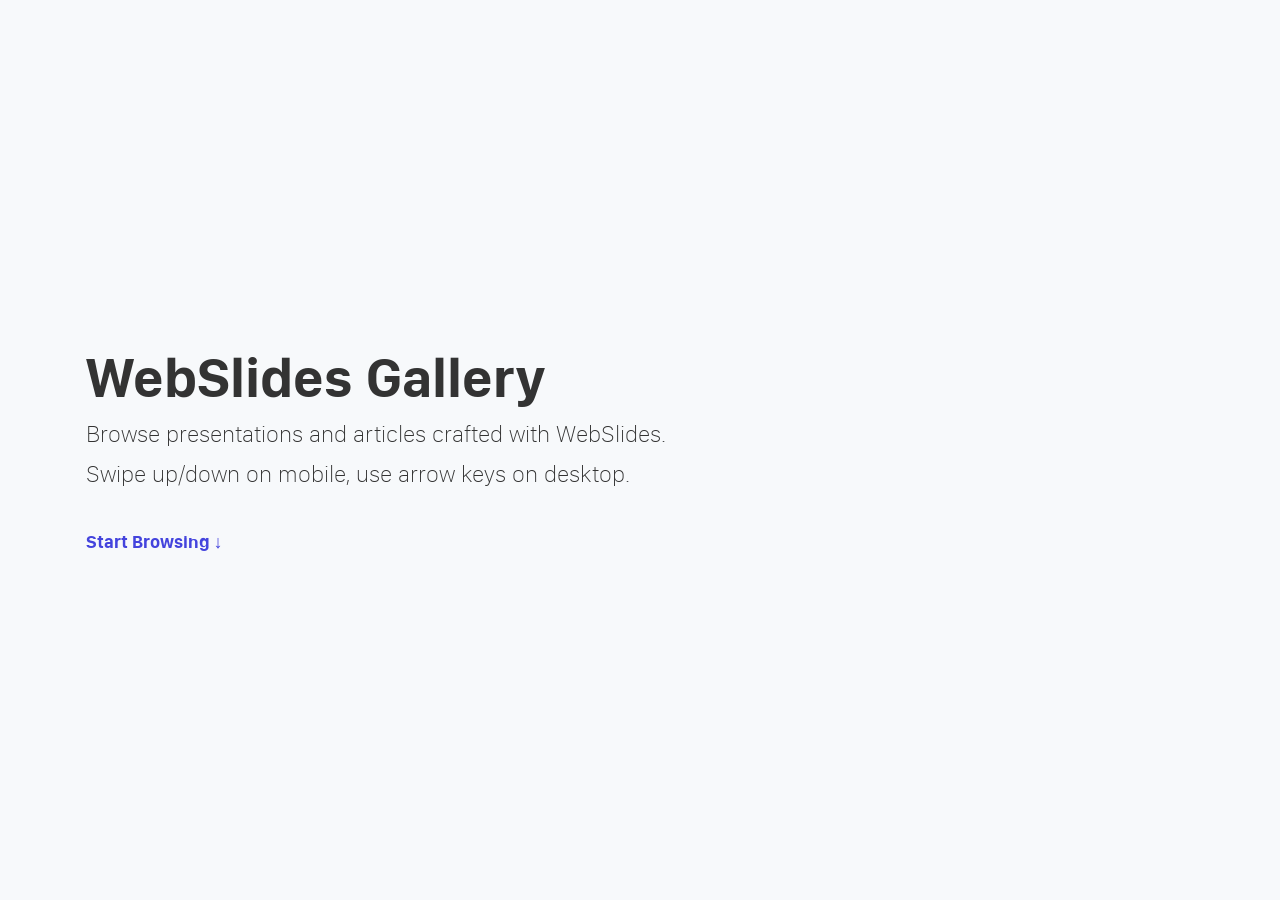
<file: demos/index.html>
<!doctype html>
<html lang="en">
  <head>
    <meta charset="utf-8">
    <meta name="viewport" content="width=device-width, initial-scale=1">

    <title>WebSlides Gallery</title>
    <meta name="description" content="Browse presentations and articles made with WebSlides.">

    <!-- CSS Base -->
    <link rel="stylesheet" type="text/css" media="all" href="../static/css/webslides.css">

    <!-- CSS SVG Icons -->
    <link rel="stylesheet" type="text/css" media="all" href="../static/css/svg-icons.css">

    <!-- FAVICONS -->
    <link rel="shortcut icon" sizes="16x16" href="../static/images/favicons/favicon.png">
    <link rel="shortcut icon" sizes="32x32" href="../static/images/favicons/favicon-32.png">
    <link rel="apple-touch-icon icon" sizes="76x76" href="../static/images/favicons/favicon-76.png">
    <link rel="apple-touch-icon icon" sizes="120x120" href="../static/images/favicons/favicon-120.png">
    <link rel="apple-touch-icon icon" sizes="152x152" href="../static/images/favicons/favicon-152.png">
    <link rel="apple-touch-icon icon" sizes="180x180" href="../static/images/favicons/favicon-180.png">
    <link rel="apple-touch-icon icon" sizes="192x192" href="../static/images/favicons/favicon-192.png">

    <meta name="mobile-web-app-capable" content="yes">
    <meta name="theme-color" content="#333333">

    <style>
      /* Gallery thumbnail placeholders */
      .placeholder-thumbnail {
        height: 200px;
        display: flex;
        align-items: flex-end;
        justify-content: center;
        padding-bottom: 1rem;
        margin-bottom: 0;
      }
      .placeholder-thumbnail.gradient-1 { background: linear-gradient(135deg, #667eea 0%, #764ba2 100%); }
      .placeholder-thumbnail.gradient-2 { background: linear-gradient(135deg, #f093fb 0%, #f5576c 100%); }
      .placeholder-thumbnail.gradient-3 { background: linear-gradient(135deg, #4facfe 0%, #00f2fe 100%); }
      .placeholder-thumbnail.gradient-4 { background: linear-gradient(135deg, #43e97b 0%, #38f9d7 100%); }
      .placeholder-thumbnail.gradient-5 { background: linear-gradient(135deg, #fa709a 0%, #fee140 100%); }
      .placeholder-thumbnail.gradient-6 { background: linear-gradient(135deg, #a8edea 0%, #fed6e3 100%); }

      /* Placeholder figcaptions inherit WebSlides styles */

      /* Remove default figure margin when using placeholder */
      figure.placeholder-thumbnail {
        margin: 0;
      }
    </style>
  </head>
  <body>
    <header role="banner">
      <nav role="navigation">
        <p class="logo"><a href="index.html" title="Home">WebSlides Gallery</a></p>
        <ul>
          <li><a href="#slide=2" title="Presentations">Presentations</a></li>
          <li><a href="#slide=3" title="Articles">Articles</a></li>
          <li><a href="#slide=4" title="About">About</a></li>
          <li><a href="#slide=5" title="Contact">Contact</a></li>
          <li class="github">
            <a rel="external" href="https://github.com/leekimber/WebSlides" title="Github">
              <svg class="fa-github">
                <use xlink:href="#fa-github"></use>
              </svg>
              <em>WebSlides</em>
            </a>
          </li>
          <li class="twitter">
            <a rel="external" href="https://twitter.com/webslides" title="Twitter">
              <svg class="fa-twitter">
                <use xlink:href="#fa-twitter"></use>
              </svg>
              <em>@WebSlides</em>
            </a>
          </li>
        </ul>
      </nav>
    </header>

    <main role="main">
      <article id="webslides">

        <!-- Quick Guide
          - Each parent <section> in the <article id="webslides"> element is an individual slide.
          - Vertical sliding = <article id="webslides" class="vertical">
          - <div class="wrap"> = container 90% / <div class="wrap size-50"> = 45%;
        -->

        <!-- SLIDE 1: Hero / Title -->
        <section>
          <div class="wrap">
            <h1><strong>WebSlides Gallery</strong></h1>
            <p class="text-intro">Browse presentations and articles crafted with WebSlides.<br>
            Swipe up/down on mobile, use arrow keys on desktop.</p>
            <p><a href="#slide=2" title="Browse Presentations"><strong>Start Browsing &darr;</strong></a></p>
          </div>
        </section>

        <!-- SLIDE 2: Presentations Category -->
        <section class="bg-white">
          <div class="wrap">
            <h2>Presentations</h2>
            <p class="text-intro">Slide decks and presentations built with WebSlides.</p>

            <ul class="flexblock gallery">
              <li>
                <a href="why-webslides.html" title="Why WebSlides?">
                  <figure class="placeholder-thumbnail gradient-1">
                    <figcaption>
                      <h2>Why WebSlides?</h2>
                      <time datetime="2017-01-08">Jan 08, 2017</time>
                    </figcaption>
                  </figure>
                </a>
              </li>
              <li>
                <a href="landings.html" title="Landings">
                  <figure class="placeholder-thumbnail gradient-2">
                    <figcaption>
                      <h2>Landings</h2>
                      <time datetime="2017-01-07">Jan 07, 2017</time>
                    </figcaption>
                  </figure>
                </a>
              </li>
              <li>
                <a href="portfolios.html" title="Portfolios">
                  <figure class="placeholder-thumbnail gradient-3">
                    <figcaption>
                      <h2>Portfolios</h2>
                      <time datetime="2017-01-06">Jan 06, 2017</time>
                    </figcaption>
                  </figure>
                </a>
              </li>
              <li>
                <a href="keynote.html" title="Apple Keynote">
                  <figure class="placeholder-thumbnail gradient-4">
                    <figcaption>
                      <h2>Apple Keynote</h2>
                      <time datetime="2017-01-05">Jan 05, 2017</time>
                    </figcaption>
                  </figure>
                </a>
              </li>
              <li>
                <a href="netflix-culture.html" title="Netflix's Culture">
                  <figure class="placeholder-thumbnail gradient-5">
                    <figcaption>
                      <h2>Netflix's Culture</h2>
                      <time datetime="2017-03-16">Mar 16, 2017</time>
                    </figcaption>
                  </figure>
                </a>
              </li>
              <li>
                <a href="orig_index.html" title="Original Demos Index">
                  <figure class="placeholder-thumbnail gradient-6">
                    <figcaption>
                      <h2>Original Demos</h2>
                      <time datetime="2017-01-04">Jan 04, 2017</time>
                    </figcaption>
                  </figure>
                </a>
              </li>
            </ul>
          </div>
        </section>

        <!-- SLIDE 3: Articles Category -->
        <section>
          <div class="wrap">
            <h2>Articles</h2>
            <p class="text-intro">Longform articles and documentation.</p>

            <ul class="flexblock gallery">
              <li>
                <a href="longforms.html" title="Longform Articles">
                  <figure class="placeholder-thumbnail gradient-1">
                    <figcaption>
                      <h2>Longform Articles</h2>
                      <time datetime="2017-04-15">Apr 15, 2017</time>
                    </figcaption>
                  </figure>
                </a>
              </li>
              <li>
                <a href="interviews.html" title="Interviews">
                  <figure class="placeholder-thumbnail gradient-2">
                    <figcaption>
                      <h2>Interviews</h2>
                      <time datetime="2017-04-14">Apr 14, 2017</time>
                    </figcaption>
                  </figure>
                </a>
              </li>
            </ul>
          </div>
        </section>

        <!-- SLIDE 4: About -->
        <section class="bg-white">
          <div class="wrap">
            <h2>About This Gallery</h2>
            <p class="text-intro">This gallery showcases presentations and articles built with WebSlides.</p>

            <div class="grid">
              <div class="column">
                <h3>About WebSlides</h3>
                <p>WebSlides is a minimal HTML/CSS/JS framework for creating presentations and landings. Each <code>&lt;section&gt;</code> element represents a slide.</p>
              </div>
              <div class="column">
                <h3>About This Fork</h3>
                <p>This is <strong>WebSlides Vanilla</strong> — a self-contained, offline-ready fork. All fonts, assets, and dependencies are local. No external CDN calls.</p>
              </div>
            </div>

            <p class="aligncenter" style="margin-top: 2rem;">
              <a href="https://github.com/webslides/webslides" title="WebSlides on GitHub">WebSlides on GitHub</a> |
              <a href="#slide=5" title="Contact">Contact</a>
            </p>
          </div>
        </section>

        <!-- SLIDE 5: Contact -->
        <section>
          <div class="wrap">
            <h2>Contact</h2>
            <p class="text-intro">Have questions or feedback? Get in touch.</p>

            <ul class="flexblock">
              <li>
                <a href="mailto:your-email@example.com">
                  <svg class="fa-envelope"><use xlink:href="#fa-envelope"></use></svg>
                  <h2>Email</h2>
                  <p>your-email@example.com</p>
                </a>
              </li>
              <li>
                <a href="https://github.com/leekimber/WebSlides" rel="external">
                  <svg class="fa-github"><use xlink:href="#fa-github"></use></svg>
                  <h2>GitHub</h2>
                  <p>leekimber/WebSlides</p>
                </a>
              </li>
              <li>
                <a href="https://twitter.com/webslides" rel="external">
                  <svg class="fa-twitter"><use xlink:href="#fa-twitter"></use></svg>
                  <h2>Twitter</h2>
                  <p>@WebSlides</p>
                </a>
              </li>
            </ul>

            <p class="aligncenter" style="margin-top: 2rem;">
              <a href="#slide=1" title="Back to Home">&uarr; Back to Home</a>
            </p>
          </div>
        </section>

      </article>
    </main>

    <!-- WebSlides JavaScript -->
    <script src="../static/js/webslides.js"></script>
    <script>
      // Initialize WebSlides with vertical navigation for mobile-friendly swipe
      window.ws = new WebSlides({
        autoslide: false,
        loop: true,
        showIndex: true
      });
    </script>
  </body>
</html>
</file>
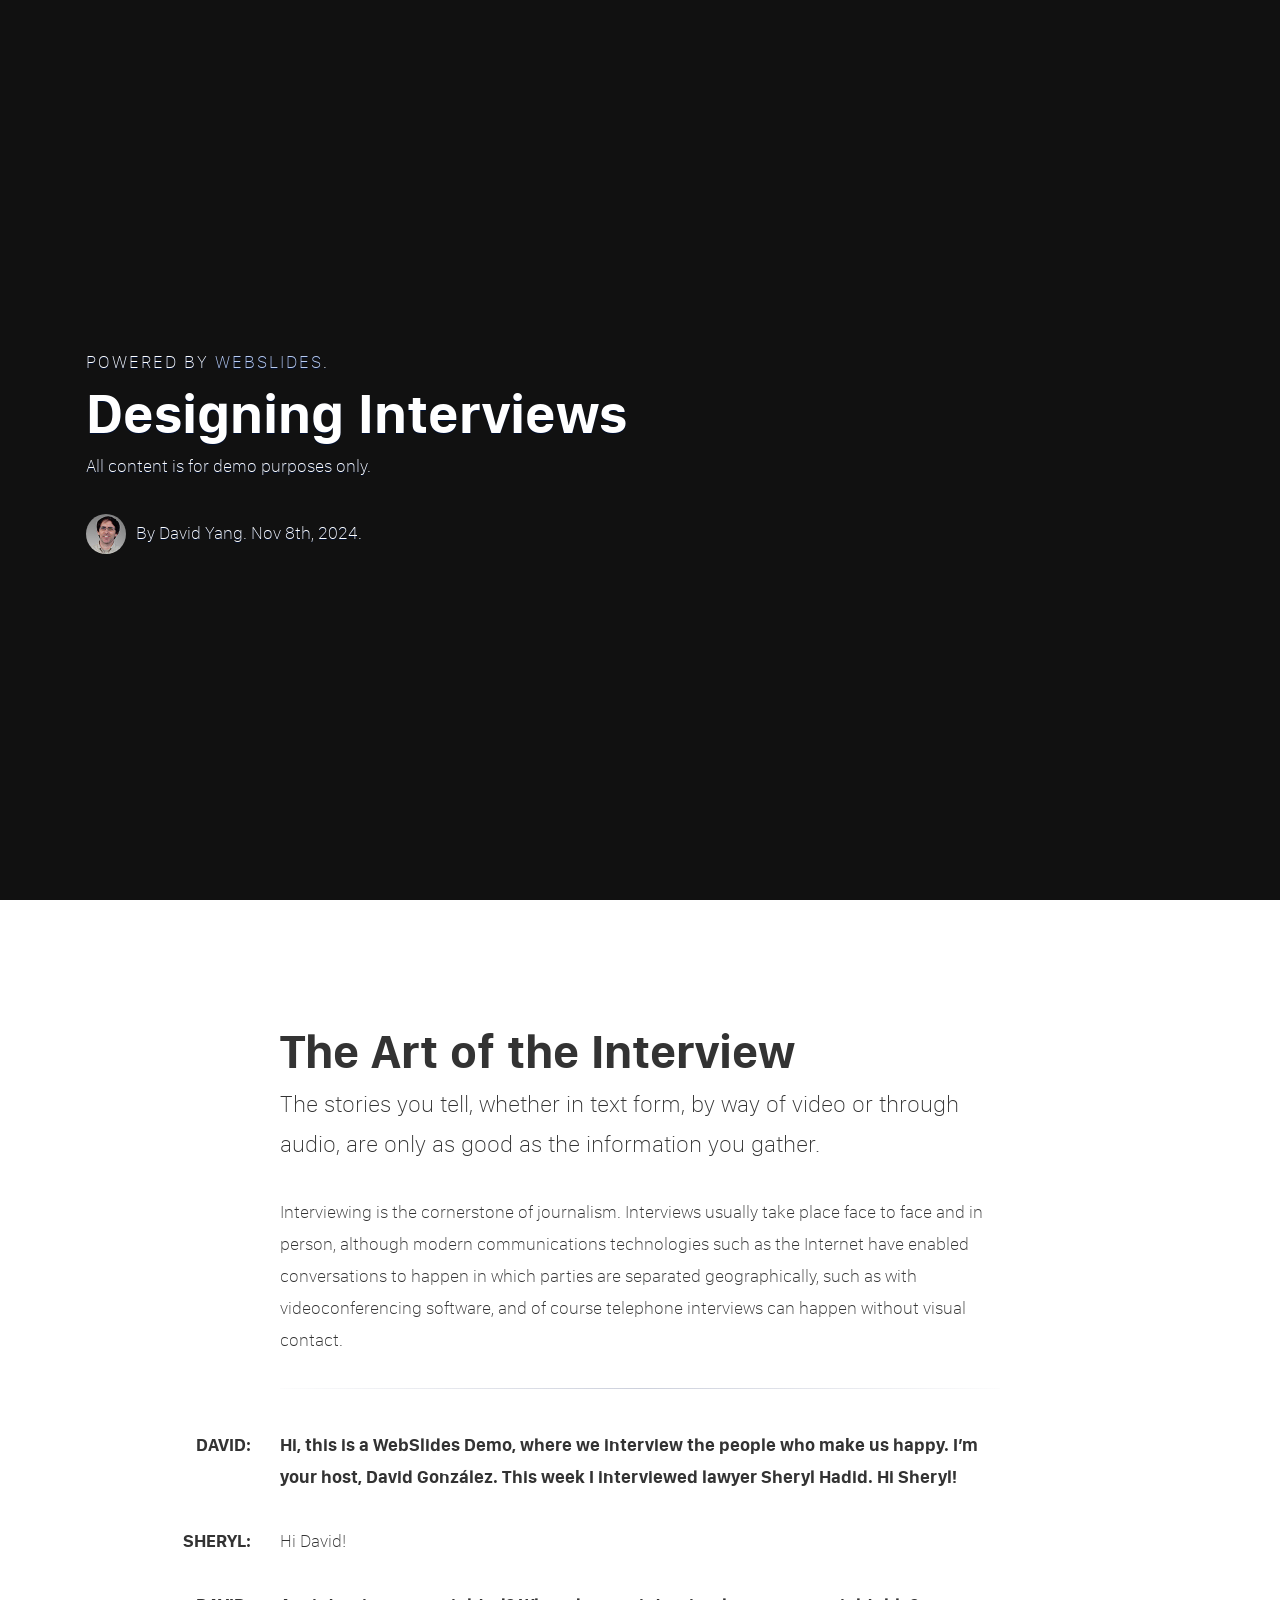
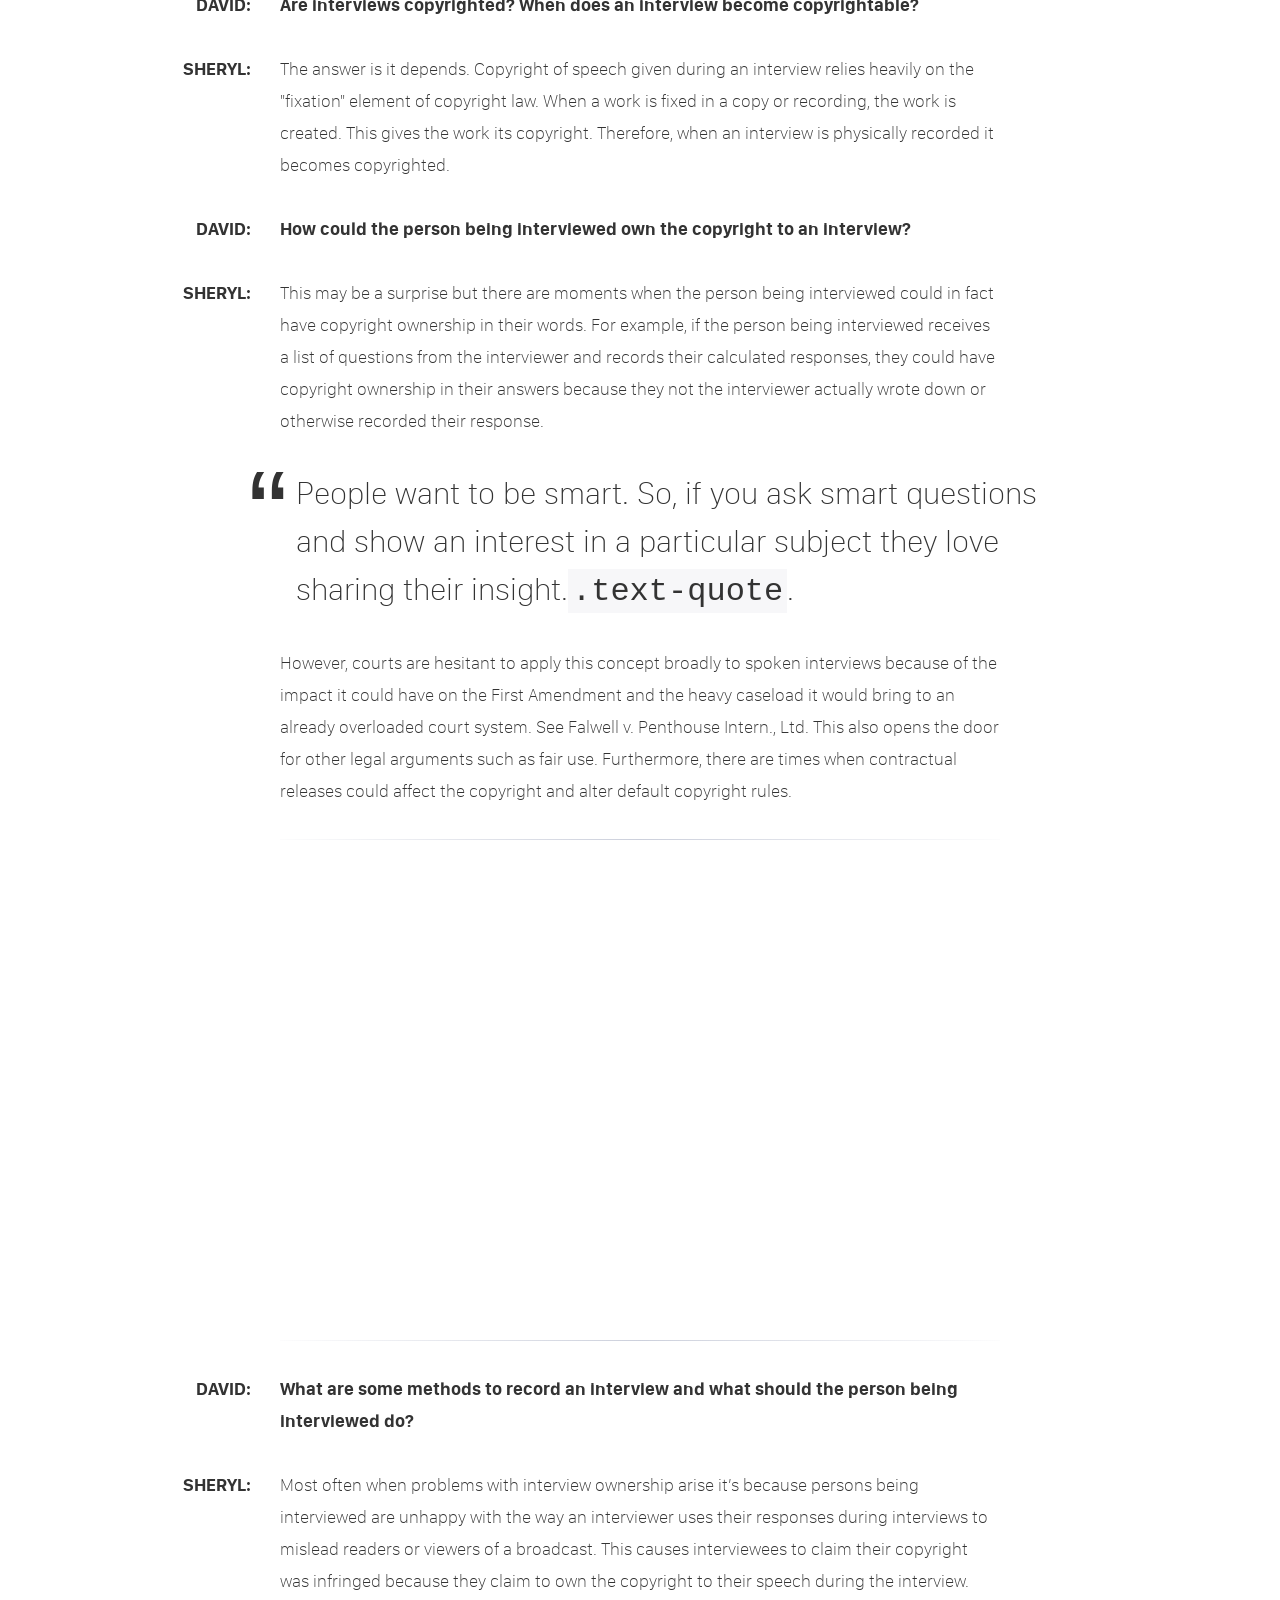
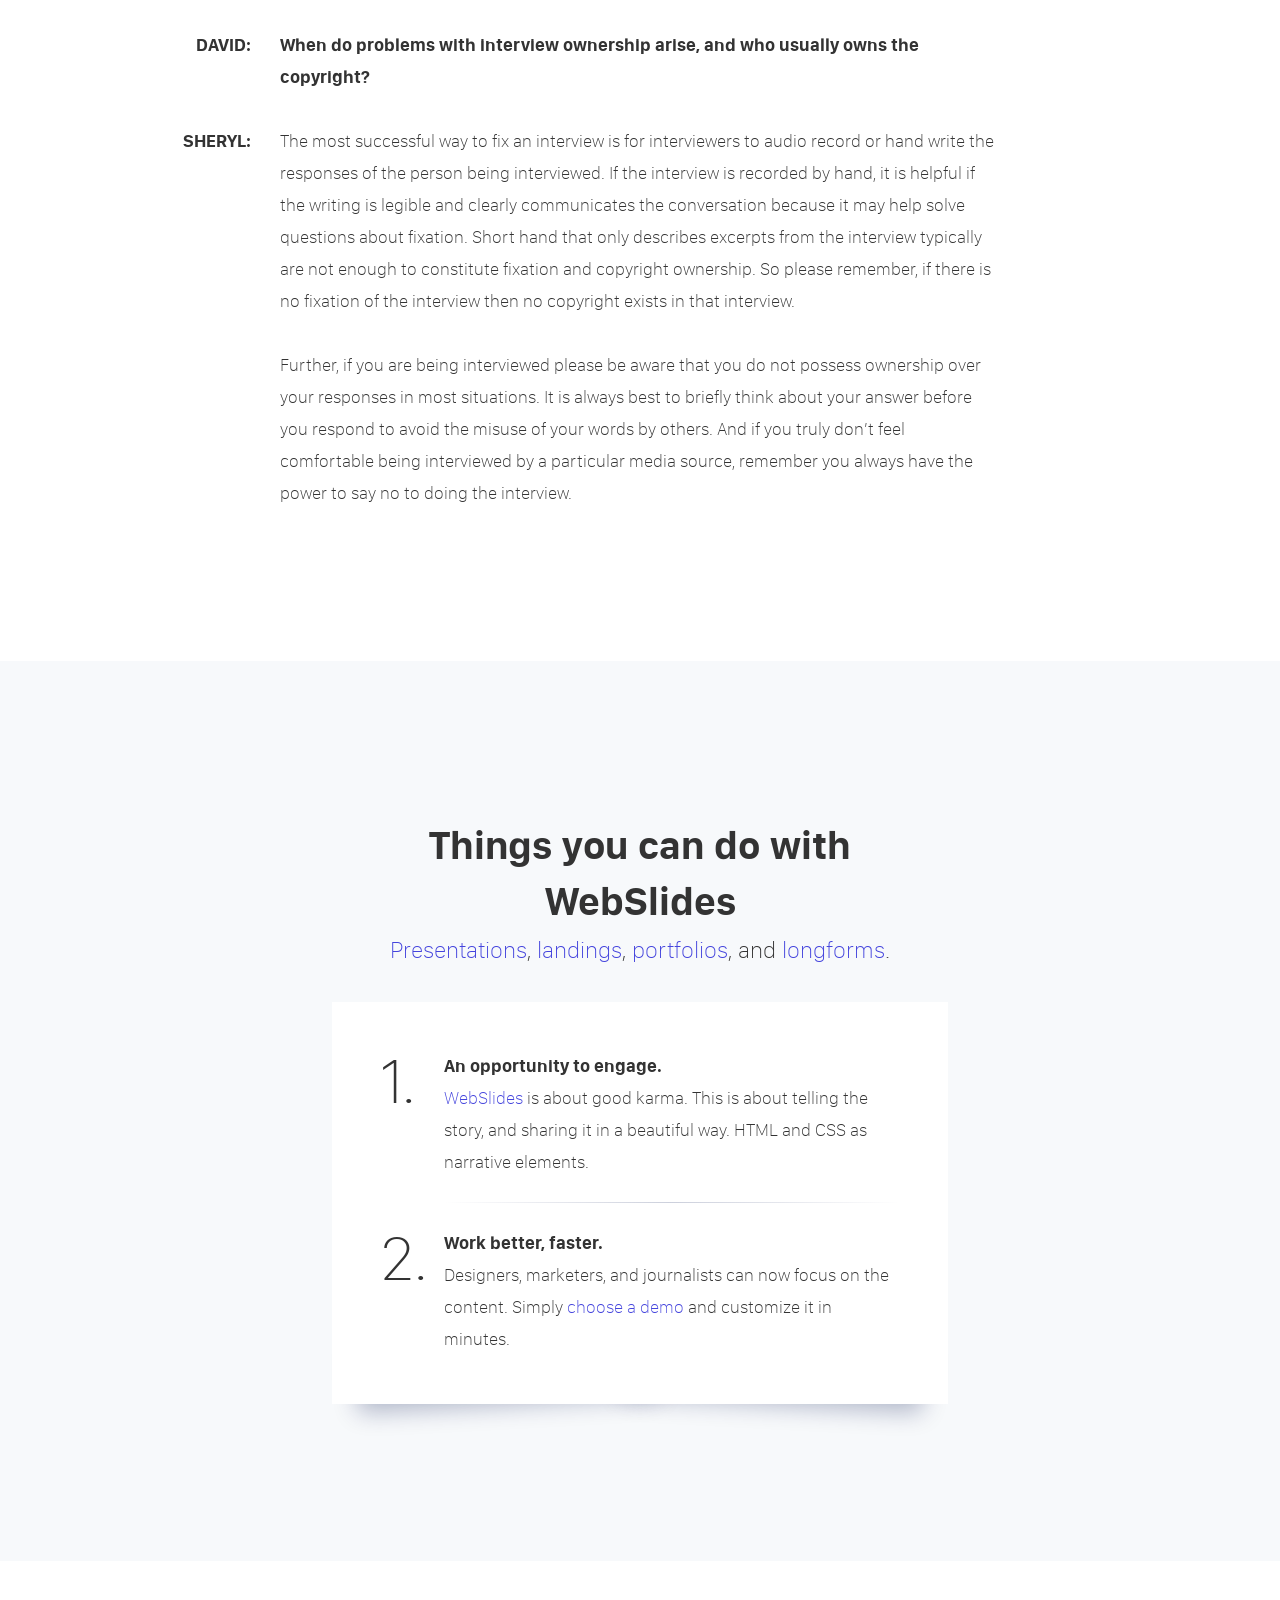
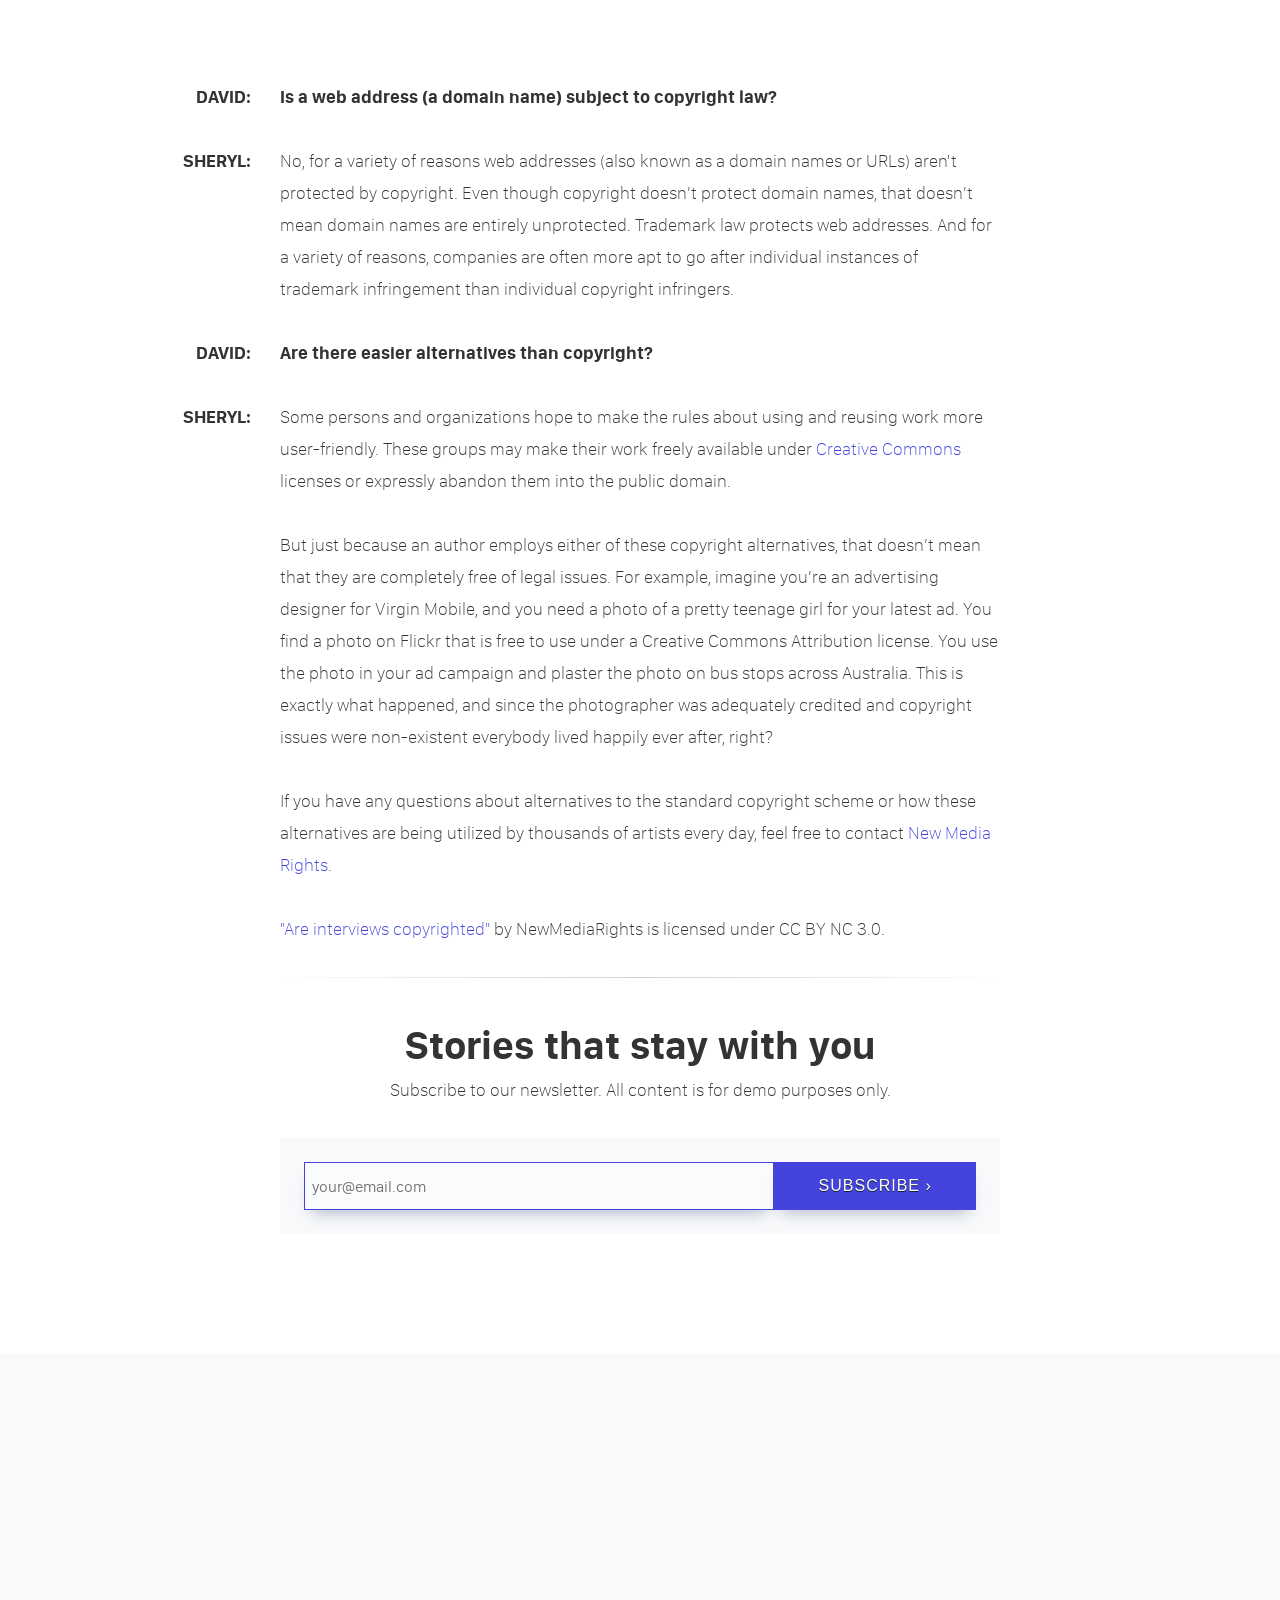
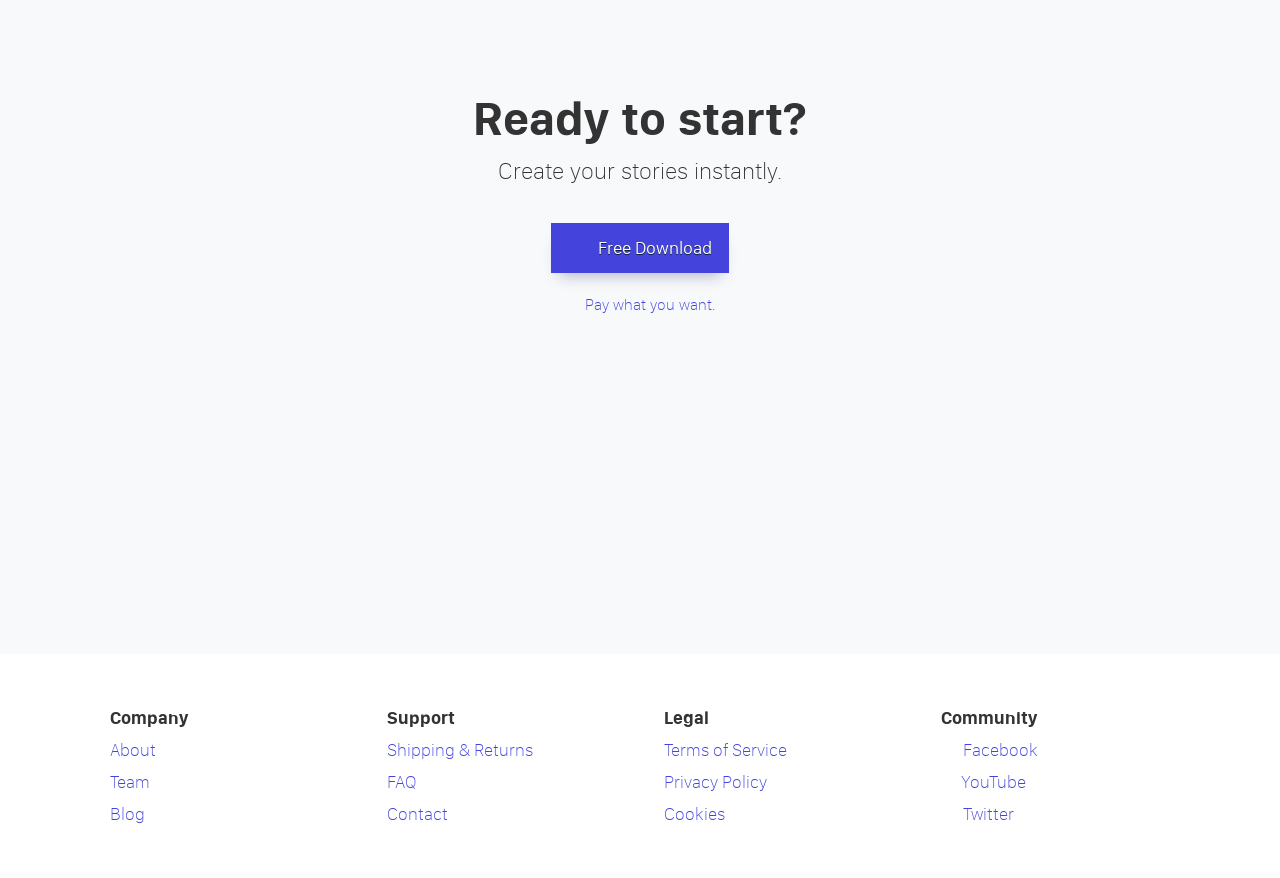
<file: demos/interviews.html>
<!doctype html>
<html lang="en" prefix="og: http://ogp.me/ns#">
  <head>
    <meta charset="utf-8">
    <meta name="viewport" content="width=device-width, initial-scale=1">

    <!-- CLEAN MARKUP = GOOD KARMA.
      Hi source code lover,

      you're a curious person and a fast learner ;)
      Let's make something beautiful together. Contribute on Github:
      https://github.com/webslides/webslides

      Thanks!
    -->

    <!-- SEO -->
    <title>WebSlides Demo: Longform Interviews</title>
    <meta name="description" content="WebSlides is about telling stories. Create longform interviews with ease.">

    <!-- URL CANONICAL -->
    <!-- <link rel="canonical" href="http://your-url.com/permalink"> -->

    <!-- Google Fonts -->

    <!-- CSS Base -->
    <link rel="stylesheet" type='text/css' media='all' href="../static/css/webslides.css">

    <!-- Optional - CSS SVG Icons (Font Awesome) -->
    <link rel="stylesheet" type="text/css" media="all" href="../static/css/svg-icons.css">

    <!-- SOCIAL CARDS (ADD YOUR INFO) -->

    <!-- FACEBOOK -->
    <meta property="og:url" content="http://your-url.com/permalink">

    <!-- EDIT -->
    <meta property="og:type" content="article">
    <meta property="og:title" content="WebSlides Demo: Longform Interviews" />

    <!-- EDIT -->
    <meta property="og:description" content="Create longform interviews with ease. Just the essentials.">

    <!-- EDIT -->
    <meta property="og:updated_time" content="2017-03-28T12:17:24">

    <!-- EDIT -->
    <meta property="og:image" content="static/images/share-webslides.jpg" >

    <!-- EDIT -->
    <meta property="og:image:width" content="800">
    <meta property="og:image:height" content="429">

    <!-- TWITTER -->
    <meta name="twitter:card" content="summary_large_image">
    <meta name="twitter:site" content="@webslides">

    <!-- EDIT -->
    <meta name="twitter:creator" content="@jlantunez">

    <!-- EDIT -->
    <meta name="twitter:title" content="WebSlides Demo: Longform Interviews">

    <!-- EDIT -->
    <meta name="twitter:description" content="Create longform interviews with ease. Just the essentials.">

    <!-- EDIT -->
    <meta name="twitter:image" content="static/images/share-webslides.jpg">

    <!-- EDIT -->

    <!-- FAVICONS -->
    <link rel="shortcut icon" sizes="16x16" href="../static/images/favicons/favicon.png">
    <link rel="shortcut icon" sizes="32x32" href="../static/images/favicons/favicon-32.png">
    <link rel="apple-touch-icon icon" sizes="76x76" href="../static/images/favicons/favicon-76.png">
    <link rel="apple-touch-icon icon" sizes="120x120" href="../static/images/favicons/favicon-120.png">
    <link rel="apple-touch-icon icon" sizes="152x152" href="../static/images/favicons/favicon-152.png">
    <link rel="apple-touch-icon icon" sizes="180x180" href="../static/images/favicons/favicon-180.png">
    <link rel="apple-touch-icon icon" sizes="192x192" href="../static/images/favicons/favicon-192.png">

    <!-- Android -->
    <meta name="mobile-web-app-capable" content="yes">
    <meta name="theme-color" content="#333333">

  </head>
  <body>
    <header role="banner">
      <nav role="navigation">
        <p class="logo"><a href="index.html" title="Home">WebSlides Gallery</a></p>
        <ul>
          <li><a href="index.html#slide=2" title="Presentations">Presentations</a></li>
          <li><a href="index.html#slide=3" title="Articles">Articles</a></li>
          <li><a href="index.html#slide=4" title="About">About</a></li>
          <li><a href="index.html#slide=5" title="Contact">Contact</a></li>
          <li class="github">
            <a rel="external" href="https://github.com/leekimber/WebSlides" title="Github">
              <svg class="fa-github">
                <use xlink:href="#fa-github"></use>
              </svg>
              <em>WebSlides</em>
            </a>
          </li>
          <li class="twitter">
            <a rel="external" href="https://twitter.com/webslides" title="Twitter">
              <svg class="fa-twitter">
                <use xlink:href="#fa-twitter"></use>
              </svg>
              <em>@WebSlides</em>
            </a>
          </li>
        </ul>
      </nav>
          <li class="twitter">
            <a rel="external" href="https://twitter.com/webslides" title="Twitter">
              <svg class="fa-twitter">
                <use xlink:href="#fa-twitter"></use>
              </svg>
              <em>@WebSlides</em>
            </a>
          </li>
          <!--  <li class="dribbble"><a rel="external" href="http://dribbble.com/webslides" title="Dribbble"><svg class="fa-dribbble"><use xlink:href="#fa-dribbble"></use></svg> <em>webslides</em></a></li> -->
        </ul>
      </nav>
    </header>

    <main role="main">
      <article>

        <section class="bg-black">
          <!-- Overlay/Opacity: [class*="bg-"] > .background.dark or .light -->
          <span class="background" style="background-image:url('https://source.unsplash.com/E695OZJiju4/1600x800')"></span>
          <!--.wrap = container width: 90% -->
          <div class="wrap">
            <p class="text-subtitle">Powered by <a href="https://webslides.tv">WebSlides</a>.</p>
            <h1>
              <strong>Designing Interviews</strong>
            </h1>
            <p>All content is for demo purposes only.</p>
            <p><img class="avatar-40" src="../static/images/avatar.jpg" alt="Avatar David Yang"> By David Yang. Nov 8th, 2024.</p>
          </div>
          <!-- .end .wrap -->
        </section>
        <section class="bg-white">
          <!--.wrap.longform (width:72rem=720px) = Better reading experience (90-95 characters per line) -->
          <div class="wrap longform">
            <h2><strong>The Art of the Interview</strong></h2>
            <p class="text-intro">The stories you tell, whether in text form, by way of video or through audio, are only as good as the information you gather.</p>
            <p>Interviewing is the cornerstone of journalism. Interviews usually take place face to face and in person, although modern communications technologies such as the Internet have enabled conversations to happen in which parties are separated geographically, such as with videoconferencing software, and of course telephone interviews can happen without visual contact.</p>
            <hr>
            <dl class="text-interview">
              <dt>David:</dt>
              <dd>
                <p><strong>Hi, this is a WebSlides Demo, where we interview the people who make us happy. I’m your host, David González. This week I interviewed lawyer Sheryl Hadid. Hi Sheryl!</strong></p>
              </dd>
              <dt>Sheryl:</dt>
              <dd>
                <p>Hi David!</p>
              </dd>
              <dt>David:</dt>
              <dd>
                <p><strong>Are interviews copyrighted? When does an interview become copyrightable?</strong></p>
              </dd>
              <dt>Sheryl:</dt>
              <dd>
                <p>The answer is it depends. Copyright of speech given during an interview relies heavily on the "fixation" element of copyright law. When a work is fixed in a copy or recording, the work is created. This gives the work its copyright. Therefore, when an interview is physically recorded it becomes copyrighted.</p>
              </dd>
              <dt>David:</dt>
              <dd>
                <p><strong>How could the person being interviewed own the copyright to an interview?</strong></p>
              </dd>
              <dt>Sheryl:</dt>
              <dd>
                <p>This may be a surprise but there are moments when the person being interviewed could in fact have copyright ownership in their words. For example, if the person being interviewed receives a list of questions from the interviewer and records their calculated responses, they could have copyright ownership in their answers because they not the interviewer actually wrote down or otherwise recorded their response.</p>
              </dd>
              <dd>
                <blockquote class="text-quote">
                  <p>People want to be smart. So, if you ask smart questions and show an interest in a particular subject they love sharing their insight.<code>.text-quote</code>.</p>
                </blockquote>
              </dd>
              <dd>
                <p>However, courts are hesitant to apply this concept broadly to spoken interviews because of the impact it could have on the First Amendment and the heavy caseload it would bring to an already overloaded court system. See Falwell v. Penthouse Intern., Ltd.  This also opens the door for other legal arguments such as fair use. Furthermore, there are times when contractual releases could affect the copyright and alter default copyright rules. </p>
              </dd>
            </dl>
            <hr>
            <div class="text-pull embed">
              <iframe width="800" height="450" src="https://www.youtube.com/embed/7xYZ3rMT8_A?rel=0&amp;controls=0" allowfullscreen></iframe>
            </div>
            <!--.text-pull.embed (responsive video) -->
            <hr>
            <dl class="text-interview">
              <dt>David:</dt>
              <dd>
                <p><strong>What are some methods to record an interview and what should the person being interviewed do?</strong></p>
              </dd>
              <dt>Sheryl:</dt>
              <dd>
                <p>Most often when problems with interview ownership arise it’s because persons being interviewed are unhappy with the way an interviewer uses their responses during interviews to mislead readers or viewers of a broadcast. This causes interviewees to claim their copyright was infringed because they claim to own the copyright to their speech during the interview.</p>
              </dd>
              <dt>David:</dt>
              <dd>
                <p><strong>When do problems with interview ownership arise, and who usually owns the copyright?</strong></p>
              </dd>
              <dt>Sheryl:</dt>
              <dd>
                <p>The most successful way to fix an interview is for interviewers to audio record or hand write the responses of the person being interviewed. If the interview is recorded by hand, it is helpful if the writing is legible and clearly communicates the conversation because it may help solve questions about fixation.  Short hand that only describes excerpts from the interview typically are not enough to constitute fixation and copyright ownership. So please remember, if there is no fixation of the interview then no copyright exists in that interview.</p>
              </dd>
              <dd>
                <p>Further, if you are being interviewed please be aware that you do not possess ownership over your responses in most situations. It is always best to briefly think about your answer before you respond to avoid the misuse of your words by others.  And if you truly don’t feel comfortable being interviewed by a particular media source, remember you always have the power to say no to doing the interview.</p>
              </dd>
            </dl>
          </div>
        </section>
        <section>
          <!--.wrap = container width: 90% -->
          <div class="wrap size-50 aligncenter">
            <h3><strong>Things you can do with WebSlides</strong></h3>
            <p class="text-intro"><a href="/demos/why-webslides" title="Why WebSlides?">Presentations</a>, <a href="/demos/landings" title="Landings">landings</a>, <a href="/demos/portfolios" title="Portfolios">portfolios</a>, and <a href="/demos/longforms" title="Longforms">longforms</a>.</p>
            <div class="bg-white shadow">
              <ul class="flexblock reasons">
                <li>
                  <h2>An opportunity to engage.</h2>
                  <p><a href="https://webslides.tv" title="WebSlides">WebSlides</a> is about good karma. This is about telling the story, and sharing it in a beautiful way. HTML and CSS as narrative elements.</p>
                </li>
                <li>
                  <h2>Work better, faster.</h2>
                  <p>Designers, marketers, and journalists can now focus on the content. Simply <a href="https://webslides.tv/demos" title="WebSlides Demos">choose a demo</a> and customize it in minutes.</p>
                </li>
              </ul>
            </div>
            <!-- .end .bg-white shadow -->
          </div>
          <!-- .end .wrap -->
        </section>
        <section class="bg-white">
          <!--.wrap = container width: 90% -->
          <div class="wrap longform">
            <dl class="text-interview">
              <dt>David:</dt>
              <dd>
                <p><strong>Is a web address (a domain name) subject to copyright law?</strong></p>
              </dd>
              <dt>Sheryl:</dt>
              <dd>
                <p>No, for a variety of reasons web addresses (also known as a domain names or URLs) aren't protected by copyright. Even though copyright doesn’t protect domain names, that doesn’t mean domain names are entirely unprotected. Trademark law protects web addresses. And for a variety of reasons, companies are often more apt to go after individual instances of trademark infringement than individual copyright infringers. </p>
              </dd>
              <dt>David:</dt>
              <dd>
                <p><strong>Are there easier alternatives than copyright?</strong></p>
              </dd>
              <dt>Sheryl:</dt>
              <dd>
                <p>Some persons and organizations hope to make the rules about using and reusing work more user-friendly. These groups may make their work freely available under <a href="https://creativecommons.org/">Creative Commons</a> licenses or expressly abandon them into the public domain. </p>
              </dd>
              <dd>
                <p>But just because an author employs either of these copyright alternatives, that doesn’t mean that they are completely free of legal issues. For example, imagine you’re an advertising designer for Virgin Mobile, and you need a photo of a pretty teenage girl for your latest ad. You find a photo on Flickr that is free to use under a Creative Commons Attribution license. You use the photo in your ad campaign and plaster the photo on bus stops across Australia. This is exactly what happened, and since the photographer was adequately credited and copyright issues were non-existent everybody lived happily ever after, right?</p>
              </dd>
              <dd>
                <p>If you have any questions about alternatives to the standard copyright scheme or how these alternatives are being utilized by thousands of artists every day, feel free to contact <a href="https://www.newmediarights.org/about_us/contact_us">New Media Rights</a>.</p>
              </dd>
            </dl>
            <p><a href="http://www.newmediarights.org/are_interviews_copyrighted" target="_blank">"Are interviews copyrighted"</a> by NewMediaRights is licensed under CC BY NC 3.0.</p>
            <hr>
            <h3 class="aligncenter"><strong>Stories that stay with you</strong></h3>
            <p class="aligncenter">Subscribe to our newsletter. All content is for demo purposes only.</p>
            <form action="/" class="bg-light user" method="post">
              <input type="email" name="email" tabindex="1" autocomplete="off" placeholder="your@email.com" required>
              <button type="submit" tabindex="2" title="Subscribe">Subscribe &rsaquo;</button>
            </form>
          </div>
          <!-- .end .wrap -->
        </section>
        <section>
          <!-- .wrap = container width: 90% -->
          <div class="wrap aligncenter">
            <h2><strong>Ready to start?</strong> </h2>
            <p class="text-intro">Create your stories instantly.</p>
            <p>
              <a href="https://webslides.tv/webslides-latest.zip" class="button" title="Download WebSlides">
                <svg class="fa-cloud-download">
                  <use xlink:href="#fa-cloud-download"></use>
                </svg>
                Free Download
              </a>
              <span class="try">
                <a href="https://www.paypal.me/jlantunez/8" title="Thanks :)">
                  <svg class="fa-paypal">
                    <use xlink:href="#fa-paypal"></use>
                  </svg>
                  Pay what you want.
                </a>
              </span>
            </p>
          </div>
          <!-- .end .wrap -->
        </section>

      </article>
    </main>
    <!--main-->

    <footer role="contentinfo">
      <div class="wrap">
        <div class="grid">
          <div class="column">
            <h3>Company</h3>
            <ul>
              <li><a href="#">About</a></li>
              <li><a href="#">Team</a></li>
              <li><a href="#">Blog</a></li>
            </ul>
          </div>
          <!-- .end .column -->
          <div class="column">
            <h3>Support</h3>
            <ul>
              <li><a href="#">Shipping &amp; Returns</a></li>
              <li><a href="#">FAQ</a></li>
              <li><a href="#">Contact</a></li>
            </ul>
          </div>
          <!-- .end .column -->
          <div class="column">
            <h3>Legal</h3>
            <ul>
              <li><a href="#">Terms of Service</a></li>
              <li><a href="#">Privacy Policy</a></li>
              <li><a href="#">Cookies</a></li>
            </ul>
          </div>
          <!-- .end .column -->
          <div class="column">
            <h3>Community</h3>
            <ul>
              <li>
                <a href="#">
                  <svg class="fa-facebook">
                    <use xlink:href="#fa-facebook"></use>
                  </svg>
                  Facebook
                </a>
              </li>
              <li>
                <a href="#">
                  <svg class="fa-youtube">
                    <use xlink:href="#fa-youtube"></use>
                  </svg>
                  YouTube
                </a>
              </li>
              <li>
                <a href="#">
                  <svg class="fa-twitter">
                    <use xlink:href="#fa-twitter"></use>
                  </svg>
                  Twitter
                </a>
              </li>
            </ul>
          </div>
          <!-- .end .column -->
        </div>
        <!-- .end .grid -->
      </div>
      <!-- .end .wrap -->
    </footer>

    <!-- OPTIONAL - svg-icons.js (fontastic.me - Font Awesome as svg icons) -->
    <script defer src="../static/js/svg-icons.js"></script>

  </body>
</html>
</file>
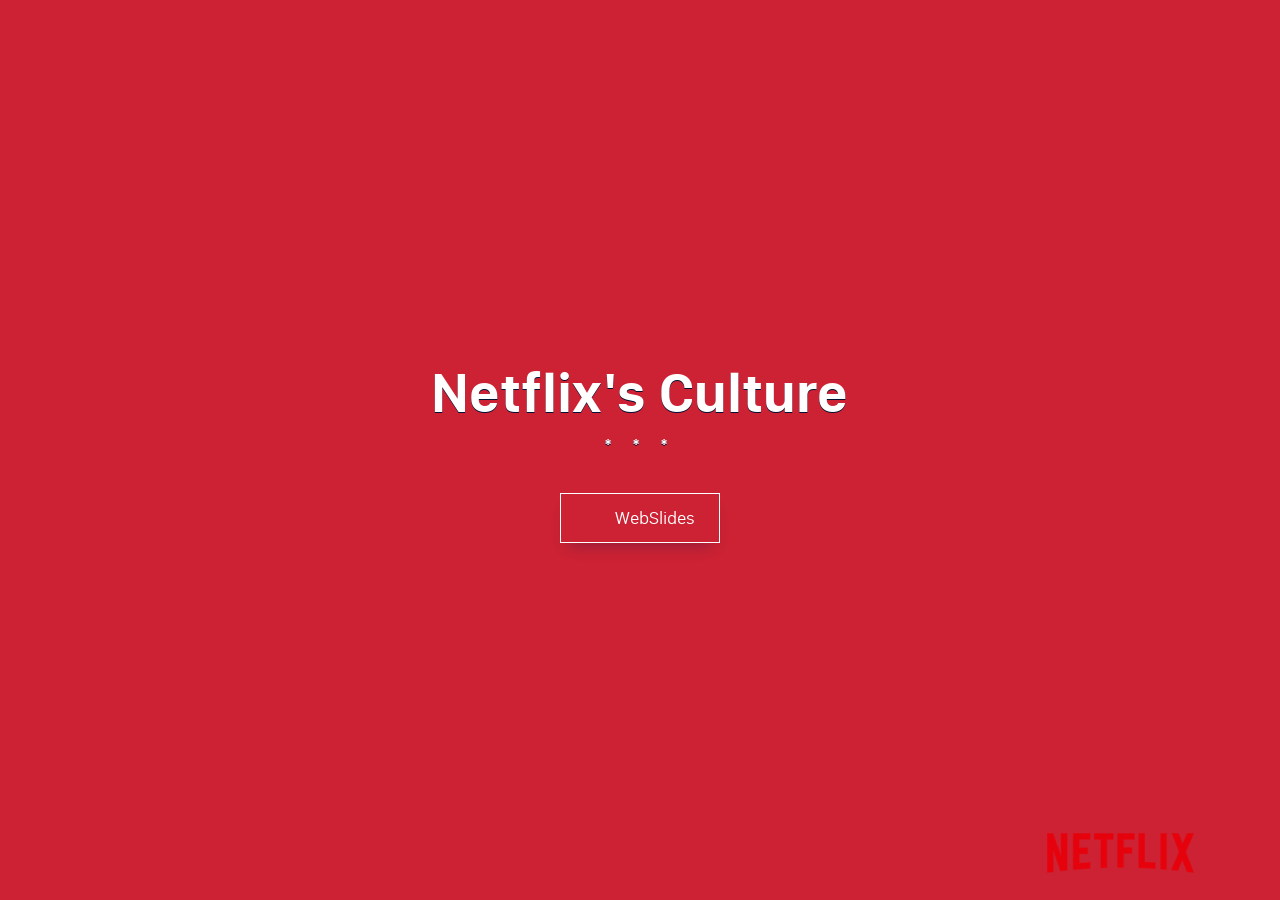
<file: demos/netflix-culture.html>
<!doctype html>
<html lang="en" prefix="og: http://ogp.me/ns#">
  <head>
    <meta charset="utf-8">
    <meta name="viewport" content="width=device-width, initial-scale=1">

    <!-- CLEAN MARKUP = GOOD KARMA.
      Hi source code lover,

      you're a curious person and a fast learner ;)
      Let's make something beautiful together. Contribute on Github:
      https://github.com/webslides/webslides

      Thanks!
    -->

    <!-- SEO -->
    <title>Netflix's Culture &middot; WebSlides</title>
    <meta name="description" content="Patty McCord wrote the document called 'Netflix Culture: Freedom & Responsibility'.It's one of the most important documents ever to come out of Silicon Valley.">

    <!-- URL CANONICAL -->
    <!-- <link rel="canonical" href="http://your-url.com/permalink"> -->

    <!-- Google Fonts -->

    <!-- CSS Base -->
    <link rel="stylesheet" type='text/css' media='all' href="../static/css/webslides.css">

    <!-- Optional - CSS SVG Icons (Font Awesome) -->
    <link rel="stylesheet" type="text/css" media="all" href="../static/css/svg-icons.css">

    <!-- SOCIAL CARDS (ADD YOUR INFO) -->

    <!-- FACEBOOK -->
    <!-- EDIT -->
    <meta property="og:url" content="http://your-url.com/permalink">

    <!-- EDIT -->
    <meta property="og:type" content="article">
    <meta property="og:title" content="WebSlides: Netflix's Culture" />
    <meta property="og:description" content="Patty McCord created Netflix's culture. This is a homage.">

    <!-- EDIT -->
    <meta property="og:updated_time" content="2017-04-16T16:24:56">
    <!-- EDIT -->
    <meta property="og:image" content="static/images/share-webslides.jpg" >
    <!-- EDIT -->
    <meta property="og:image:width" content="800">
    <meta property="og:image:height" content="429">

    <!-- TWITTER -->
    <meta name="twitter:card" content="summary_large_image">
    <meta name="twitter:site" content="@webslides">

    <!-- EDIT -->
    <meta name="twitter:creator" content="@jlantunez">
    <!-- EDIT -->
    <meta name="twitter:title" content="WebSlides: Netflix's Culture">
    <!-- EDIT -->
    <meta name="twitter:description" content="Patty McCord created Netflix's culture. This is a homage.">
    <!-- EDIT -->
    <meta name="twitter:image" content="static/images/share-webslides.jpg">

    <!-- EDIT -->

    <!-- FAVICONS -->
    <link rel="shortcut icon" sizes="16x16" href="../static/images/favicons/favicon.png">
    <link rel="shortcut icon" sizes="32x32" href="../static/images/favicons/favicon-32.png">
    <link rel="apple-touch-icon icon" sizes="76x76" href="../static/images/favicons/favicon-76.png">
    <link rel="apple-touch-icon icon" sizes="120x120" href="../static/images/favicons/favicon-120.png">
    <link rel="apple-touch-icon icon" sizes="152x152" href="../static/images/favicons/favicon-152.png">
    <link rel="apple-touch-icon icon" sizes="180x180" href="../static/images/favicons/favicon-180.png">
    <link rel="apple-touch-icon icon" sizes="192x192" href="../static/images/favicons/favicon-192.png">

    <!-- Android -->
    <meta name="mobile-web-app-capable" content="yes">
    <meta name="theme-color" content="#333333">
  </head>

  <body>
    <header role="banner">
      <nav role="navigation">
        <p class="logo"><a href="index.html" title="Home">WebSlides Gallery</a></p>
        <ul>
          <li><a href="index.html#slide=2" title="Presentations">Presentations</a></li>
          <li><a href="index.html#slide=3" title="Articles">Articles</a></li>
          <li><a href="index.html#slide=4" title="About">About</a></li>
          <li><a href="index.html#slide=5" title="Contact">Contact</a></li>
          <li class="github">
            <a rel="external" href="https://github.com/leekimber/WebSlides" title="Github">
              <svg class="fa-github">
                <use xlink:href="#fa-github"></use>
              </svg>
              <em>WebSlides</em>
            </a>
          </li>
          <li class="twitter">
            <a rel="external" href="https://twitter.com/webslides" title="Twitter">
              <svg class="fa-twitter">
                <use xlink:href="#fa-twitter"></use>
              </svg>
              <em>@WebSlides</em>
            </a>
          </li>
        </ul>
      </nav>
    </header>

    <main role="main">
      <article id="webslides">

        <!-- Quick Guide
          - Each parent <section> in the <article id="webslides"> element is an individual slide.
          - Vertical sliding = <article id="webslides" class="vertical">
          - <div class="wrap"> = container 90% / <div class="wrap size-50"> = 45%;
        -->

        <section class="bg-red">
          <span class="background dark" style="background-image:url('https://source.unsplash.com/R1J6Z1cnJZc/1600x800')"></span>
          <!--.wrap = container (width: 90%) -->
          <div class="wrap aligncenter">
            <h1>
              <strong>Netflix's Culture</strong>
            </h1>
            <p class="text-symbols">* * * </p>
            <p><a class="button ghost" href="https://webslides.tv/webslides-latest.zip" title="Download WebSlides for free">
              <svg class="fa-cloud-download">
                <use xlink:href="#fa-cloud-download"></use>
              </svg> WebSlides</a>
            </p>
          </div>
          <!-- .end .wrap -->
        </section>
        <section>
          <div class="wrap size-50 bg-white">
            <h2>
              <svg class="fa-info-circle large">
                <use xlink:href="#fa-info-circle"></use>
              </svg>
              <strong>A bit of context</strong>
            </h2>
            <hr>
            <p><a href="http://firstround.com/review/The-woman-behind-the-Netflix-Culture-doc/">Patty McCord</a> created <a href="https://jobs.netflix.com/life-at-netflix">Netflix's culture</a>. She wrote the document called <strong>"Netflix Culture: Freedom & Responsibility."</strong> (2009). So far, it's been shared over 16 million times on <a href="https://www.slideshare.net/reed2001/culture-1798664">Slideshare</a> and has been called "the most important document ever to come out of the Valley" by Sheryl Sandberg.</p>
          </div>
          <!-- .end .wrap -->
        </section>
        <section>
          <!--.wrap = container (width: 90%) -->
          <div class="wrap">
            <div class="grid vertical-align">
              <div class="column">
                <h3><strong>We seek excellence</strong></h3>
              </div>
              <div class="column">
                <p class="text-intro">We value candor, transparency, and courage. <strong>We embrace context and avoid control</strong>, seeking insight and understanding to make sound decisions.
                </p>
              </div>
            </div>
          </div>
          <!-- .end .wrap -->
        </section>
        <section class="bg-red">
          <span class="background" style="background-image:url('https://source.unsplash.com/BYYu5nvQoUM/1600x800')"></span>
          <!--.wrap = container (width: 90%) -->
          <div class="wrap aligncenter fadeInUp">
            <h3><strong>Diversity & Inclusiveness</strong></h3>
          </div>
          <!-- .end .wrap -->
        </section>
        <section>
          <!--.wrap = container (width: 90%) -->
          <div class="wrap size-50">
            <h2><strong>7 Aspects</strong> of our Culture</h2>
            <hr>
            <ol class="text-cols">
              <li><strong>Values are what we Value</strong></li>
              <li>High Performance</li>
              <li>Freedom & Responsibility</li>
              <li>Context, not Control</li>
              <li>Highly Alined, Loosely Coupled</li>
              <li>Pay Top of Market</li>
              <li>Promotions & Development</li>
            </ol>
          </div>
          <!-- .end .wrap -->
        </section>
        <section>
          <!--.wrap = container (width: 90%) -->
          <div class="wrap size-50 bg-white">
            <h3><strong>1/7 Values are what we value</strong></h3>
            <p class="text-intro">Make your values mean something.</p>
            <hr>
            <p>Many companies have nice sounding value statements displayed in the lobby. Enron, whose leaders went to jail, and which went <strong>bankrupt from <a href="https://www.youtube.com/watch?v=jrEf8uabe7E">fraud</a></strong> had these values displayed in their lobby: <strong>integrity, communication, respect, and excellence</strong>.</p>
          </div>
          <!-- .end .wrap -->
        </section>
        <section>
          <!--.wrap = container (width: 90%) -->
          <div class="wrap size-50">
            <h2><strong>9 Behaviors</strong></h2>
            <p class="text-intro">At Netflix, we particularly value the following nine behaviors and skills. We hire and promote people who demonstrate these nine.</p>
            <hr>
            <ol class="text-cols">
              <li>Judgment</li>
              <li>Communication</li>
              <li>Impact</li>
              <li>Curiosity</li>
              <li>Innovation</li>
              <li>Courage</li>
              <li>Passion</li>
              <li>Honesty</li>
              <li>Selflessness</li>
            </ol>
          </div>
          <!-- .end .wrap -->
        </section>
        <section>
          <!--.wrap = container (width: 90%) -->
          <div class="wrap size-50">
            <h2><strong>7 Aspects</strong> of our Culture</h2>
            <hr>
            <ol class="text-cols">
              <li><strong>Values are what we Value</strong></li>
              <li><strong>High Performance</strong></li>
              <li>Freedom & Responsibility</li>
              <li>Context, not Control</li>
              <li>Highly Alined, Loosely Coupled</li>
              <li>Pay Top of Market</li>
              <li>Promotions & Development</li>
            </ol>
          </div>
          <!-- .end .wrap -->
        </section>
        <section class="bg-black">
          <span class="background dark" style="background-image:url('https://source.unsplash.com/8lUTnkZXZSA/1600x800')"></span>
          <div class="wrap">
            <h3><strong>2/7 High Performance</strong></h3>
            <ul class="flexblock features">
              <li>
                <div>
                  <h2>
                    <svg class="fa-users">
                      <use xlink:href="#fa-users"></use>
                    </svg>
                    We're a team
                  </h2>
                  not a family.
                </div>
              </li>
              <li>
                <div>
                  <h2>
                    <svg class="fa-trophy">
                      <use xlink:href="#fa-trophy"></use>
                    </svg>
                    We're a pro sports team
                  </h2>
                  not a kid's recreational team.
                </div>
              </li>
              <li>
                <div>
                  <h2>
                    <svg class="fa-star">
                      <use xlink:href="#fa-star"></use>
                    </svg>
                    We have stars
                  </h2>
                  in every position.
                </div>
              </li>
            </ul>
          </div>
          <!-- .end .wrap -->
        </section>
        <section>
          <span class="background" style="background-image:url('https://source.unsplash.com/M-H70CDJnDI/1600x800')"></span>
          <div class="wrap size-60 bg-trans-dark">
            <h4><strong>Why are we so manic on high performance?</strong></h4>
            <p class="text-intro">In procedural work, the best are 2x better than the average.</p>
            <hr>
            <p class="text-intro">In creative work, the best are 10x better than the average, so huge premium on creating effective teams of the best.</p>
          </div>
          <!-- .end .wrap -->
        </section>
        <section class="bg-black">
          <span class="background" style="background-image:url('https://source.unsplash.com/qjcWwT-J8kA/1600x800')"></span>
          <div class="wrap aligncenter">
            <h2><strong>Content that people love</strong></h2>
          </div>
          <!-- .end .wrap -->
        </section>
        <section class="fullscreen">
          <div class="embed">
            <video autoplay loop poster="https://webslides.tv/static/images/netflix.jpg">
              <source src="https://webslides.tv/static/videos/netflix.mp4" type="video/mp4">
            </video>
          </div>
          <!-- .end .embed -->
        </section>
        <section>
          <div class="wrap size-50">
            <h3><strong>3/7 Freedom & Responsibility</strong></h3>
            <p class="text-intro">Most companies have complex policies around what you can expense, how you travel, what gifts you can accept, etc.</p>
            <hr>
            <p class="text-intro"><strong>Netflix's Policy</strong>: "Act in Netflix's best interest" (5 words long).</p>
          </div>
          <!-- .end .wrap -->
        </section>
        <section>
          <div class="wrap">
            <h3><strong>"Act in Netflix's best interest"</strong> generally means...</h3>
            <ul class="flexblock border">
            <li>
              Expense only what you would otherwise not spend.
            </li>
            <li>
              Travel as you would if it were your own money.
            </li>
            <li>
              What gifts you can accept?
              Disclose non-trivial vendor gifts.
            </li>
            <li>
              Take from Netflix only when it is inefficient to not take (calls...)
            </li>
            </ul>
          </div>
          <!-- .end .wrap -->
        </section>
        <section>
          <div class="wrap size-50 bg-white">
            <h4><strong>Summary of Freedom & Responsibility</strong></h4>
            <hr>
            <ol>
              <li>As we grow, minimize rules.</li>
              <li>Inhibit chaos with ever more high performance people.</li>
              <li><strong>Flexibility is more important than efficiency</strong> in the long term.</li>
            </ol>
          </div>
          <!-- .end .wrap -->
        </section>
        <section>
          <div class="wrap">
            <div class="grid">
              <div class="column">
                <p class="text-context">
                  This is a homage.
                </p>
                <p class="text-intro"><a href="http://firstround.com/review/The-woman-behind-the-Netflix-Culture-doc/">Patty McCord</a> wrote <strong>"Netflix Culture: Freedom & Responsibility"</strong>. Go to <a href="https://www.slideshare.net/reed2001/culture-1798664">Slideshare</a> to read the whole document.</p>
              </div>
              <div class="column">
               <div>
                <div class="embed">
                  <iframe width="560" height="315" src="https://www.youtube.com/embed/uvG0aCbuG60?rel=0&amp;controls=0"  allowfullscreen></iframe>
                </div>
                <!-- normalize flexbox -->
               </div>
               <!-- end .embed -->
              </div>
              <!-- end .column -->
            </div>
            <!-- end .grid -->
          </div>
          <!-- .end .wrap -->
        </section>

      </article>
    </main>
    <!--main-->

    <footer>
      <div class="wrap">
        <p>
          <span class="alignright"><a href="http://netflix.com" title="Netflix"><img src="../static/images/logos/netflix.svg" alt="Netflix"></a></span>
        </p>
      </div>
    </footer>

    <!-- Required -->
    <script src="../static/js/webslides.js"></script>
    <script>
      window.ws = new WebSlides();
    </script> <!-- Autoslide? window.ws = new WebSlides({ autoslide: 8000 }); -->

    <!-- OPTIONAL - svg-icons.js (fontastic.me - Font Awesome as svg icons) -->
    <script defer src="../static/js/svg-icons.js"></script>

  </body>
</html>
</file>
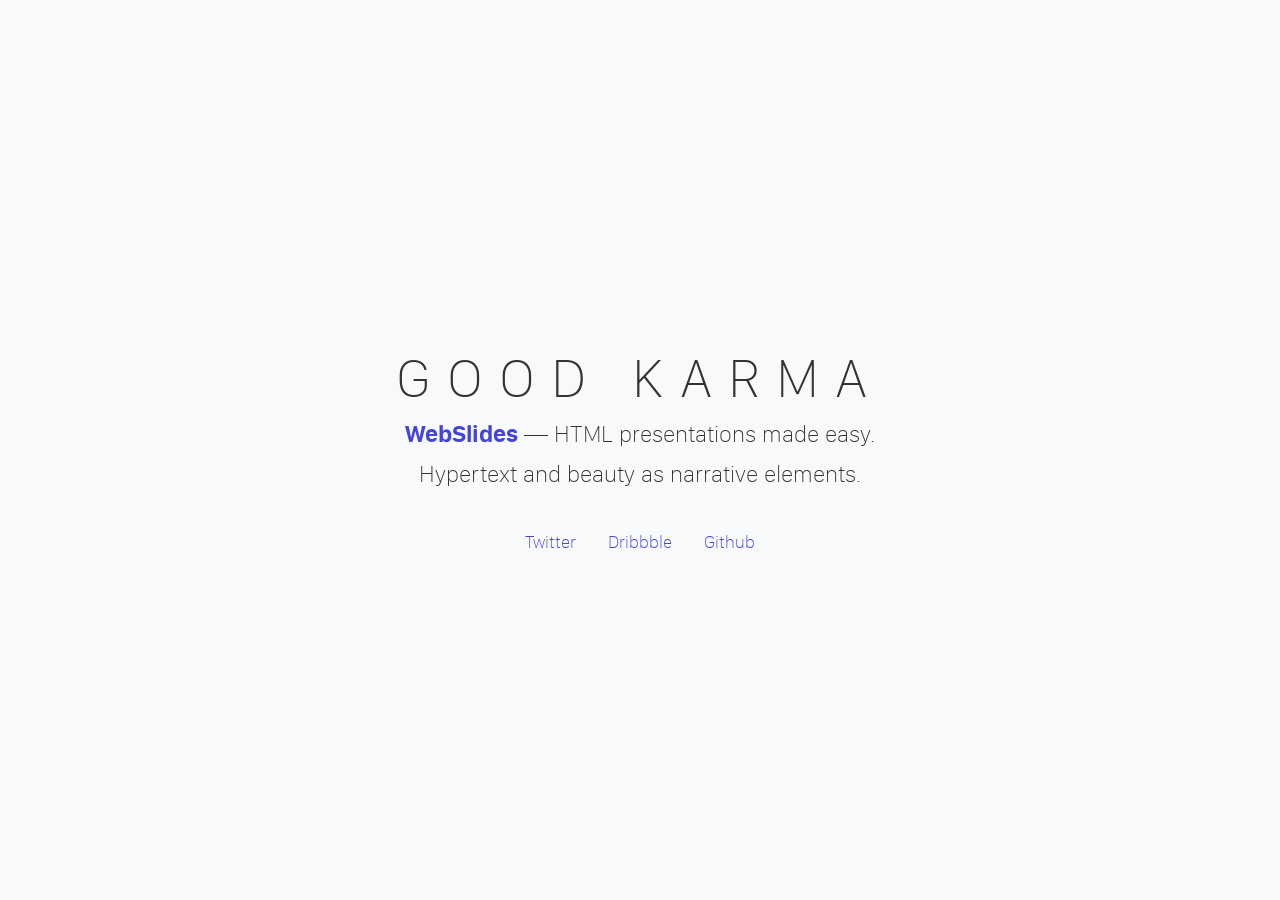
<file: demos/why-webslides.html>
<!doctype html>
<html lang="en" prefix="og: http://ogp.me/ns#">
  <head>
    <meta charset="utf-8">
    <meta name="viewport" content="width=device-width, initial-scale=1">

    <!-- CLEAN MARKUP = GOOD KARMA.
      Hi source code lover,

      you're a curious person and a fast learner ;)
      Let's make something beautiful together. Contribute on Github:
      https://github.com/webslides/webslides

      Thanks!
    -->

    <!-- SEO -->
    <title>WebSlides: Why WebSlides is so inspiring?</title>
    <meta name="description" content="WebSlides is about good karma. Create your own HTML presentation instantly. Just the esentials.">

    <!-- URL CANONICAL -->
    <!-- <link rel="canonical" href="http://your-url.com/permalink"> -->

    <!-- Google Fonts -->

    <!-- CSS Base -->
    <link rel="stylesheet" type='text/css' media='all' href="../static/css/webslides.css">

    <!-- Optional - CSS SVG Icons (Font Awesome) -->
    <link rel="stylesheet" type="text/css" media="all" href="../static/css/svg-icons.css">

    <!-- SOCIAL CARDS (ADD YOUR INFO) -->

    <!-- FACEBOOK -->
    <meta property="og:url" content="http://your-url.com/permalink"> <!-- EDIT -->
    <meta property="og:type" content="article">
    <meta property="og:title" content="Why WebSlides? Good karma" />
    <meta property="og:description" content="WebSlides is a very effective way to engage young audiences, customers, teams..."> <!-- EDIT -->
    <meta property="og:updated_time" content="2017-01-04T16:27:50"> <!-- EDIT -->
    <meta property="og:image" content="https://webslides.tv/static/images/share-karma.jpg" > <!-- EDIT -->
    <meta property="og:image:width" content="800">
    <meta property="og:image:height" content="429">

    <!-- TWITTER -->
    <meta name="twitter:card" content="summary_large_image">
    <meta name="twitter:site" content="@webslides"> <!-- EDIT -->
    <meta name="twitter:creator" content="@jlantunez"> <!-- EDIT -->
    <meta name="twitter:title" content="Why WebSlides? Good karma"> <!-- EDIT -->
    <meta name="twitter:description" content="WebSlides is a very effective way to engage young audiences, customers, teams..."> <!-- EDIT -->
    <meta name="twitter:image" content="https://webslides.tv/static/images/share-karma.jpg"> <!-- EDIT -->

    <!-- FAVICONS -->
    <link rel="shortcut icon" sizes="16x16" href="../static/images/favicons/favicon.png">
    <link rel="shortcut icon" sizes="32x32" href="../static/images/favicons/favicon-32.png">
    <link rel="apple-touch-icon icon" sizes="76x76" href="../static/images/favicons/favicon-76.png">
    <link rel="apple-touch-icon icon" sizes="120x120" href="../static/images/favicons/favicon-120.png">
    <link rel="apple-touch-icon icon" sizes="152x152" href="../static/images/favicons/favicon-152.png">
    <link rel="apple-touch-icon icon" sizes="180x180" href="../static/images/favicons/favicon-180.png">
    <link rel="apple-touch-icon icon" sizes="192x192" href="../static/images/favicons/favicon-192.png">

    <!-- Android -->
    <meta name="mobile-web-app-capable" content="yes">
    <meta name="theme-color" content="#333333">
  </head>
  <body>
    <header role="banner">
      <nav role="navigation">
        <p class="logo"><a href="index.html" title="Home">WebSlides Gallery</a></p>
        <ul>
          <li><a href="index.html#slide=2" title="Presentations">Presentations</a></li>
          <li><a href="index.html#slide=3" title="Articles">Articles</a></li>
          <li><a href="index.html#slide=4" title="About">About</a></li>
          <li><a href="index.html#slide=5" title="Contact">Contact</a></li>
          <li class="github">
            <a rel="external" href="https://github.com/leekimber/WebSlides" title="Github">
              <svg class="fa-github">
                <use xlink:href="#fa-github"></use>
              </svg>
              <em>WebSlides</em>
            </a>
          </li>
          <li class="twitter">
            <a rel="external" href="https://twitter.com/webslides" title="Twitter">
              <svg class="fa-twitter">
                <use xlink:href="#fa-twitter"></use>
              </svg>
              <em>@WebSlides</em>
            </a>
          </li>
        </ul>
      </nav>
    </header>

    <main role="main">
      <article id="webslides" class="vertical">

        <!-- Quick Guide
          - Each parent <section> in the <article id="webslides"> element is an individual slide.
          - Vertical sliding = <article id="webslides" class="vertical">
          - <div class="wrap"> = container 90% / <div class="wrap size-50"> = 45%;
        -->

        <section>
          <!--.wrap = container (width: 90%) -->
          <div class="wrap aligncenter">
            <h1 class="text-landing">Good Karma</h1>
            <p class="text-intro">
              <strong><a href="http://webslides.tv/">WebSlides</a></strong> &mdash; HTML presentations made easy. <br>
              Hypertext and beauty as narrative elements.
            </p>
            <nav>
               <ul>
                 <li><a href="https://twitter.com/webslides">Twitter</a></li>
                 <li><a href="https://dribbble.com/tags/webslides">Dribbble</a></li>
                 <li><a href="https://github.com/webslides/webslides">Github</a></li>
               </ul>
             </nav>
          </div>
          <!-- .end .wrap -->
        </section>
        <section class="bg-black aligncenter">
          <!-- Overlay/Opacity: [class*="bg-"] > .background.dark or .light -->
          <span class="background" style="background-image:url('https://source.unsplash.com/OkAAx4mI2Hc/')"></span>
          <!-- background with a frame frame -->
          <span class="background frame"></span>
          <!--.wrap = container (width: 90%) -->
          <div class="wrap fadeInUp">
            <h1>
              Everyone
              <svg class="fa-heart-o">
                <use xlink:href="#fa-heart-o"></use>
              </svg>
              Stories
            </h1>
          </div>
          <!-- .end .wrap -->
        </section>
        <section>
          <!--.wrap = container (width: 90%) -->
          <div class="wrap">
            <!-- alignment [class*="content-"] = container max-width:50% = 600px -->
            <div class="content-center">
              <h2><strong>Why WebSlides?</strong></h2>
              <blockquote>
                <p>"I feel guilty as a web designer when I have to use PowerPoint and Keynote. So I made <a href="https://twitter.com/search?q=%23webslides&amp;src=typd">#WebSlides</a>."</p>
                <p><cite> <img class="avatar-40" src="../static/images/avatar.jpg" alt="Avatar"> <a href="http://twitter.com/jlantunez/">@jlantunez</a>.</cite></p>
              </blockquote>
            </div>
          </div>
          <!-- .end .wrap -->
        </section>
        <section>
          <!--.wrap = container (width: 90%) -->
          <div class="wrap">
            <div class="grid vertical-align">
              <div class="column">
                <h3><strong>WebSlides is really easy</strong></h3>
                <p class="text-intro">Each parent <code>&lt;section&gt;</code> in the #webslides element is an individual slide. </p>
                <p>Code is clean, scalable, and well documented. It uses <strong>intuitive markup</strong> with popular naming conventions. There's no need to overuse classes or nesting. <strong>Based on <a href="https://github.com/jennschiffer/SimpleSlides">SimpleSlides</a>, by <a href="http://jennmoney.biz">Jenn Schiffer</a></strong> :)</p>
              </div>
              <!-- .end .column -->
              <div class="column">
                <pre>&lt;article id="webslides"&gt;
  <span class="code-comment">&lt;!-- Slide 1 --&gt;</span>
  &lt;section&gt;
    &lt;h1&gt;Design for trust&lt;/h1&gt;
  &lt;/section&gt;
  <span class="code-comment">&lt;!-- Slide 2 --&gt;</span>
  &lt;section class="bg-primary"&gt;
    &lt;div class="wrap"&gt;
      &lt;h2&gt;.wrap = container (width: 90%)&lt;/h2&gt;
    &lt;/div&gt;
  &lt;/section&gt;
&lt;/article&gt;
</pre>
              </div>
              <!-- .end .column -->
            </div>
            <!-- .end .grid -->
          </div>
          <!-- .end .wrap -->
        </section>
        <section>
          <!--.wrap = container (width: 90%) -->
          <div class="wrap">
            <div class="content-left">
              <h2>WebSlides was made to inspire people.</h2>
            </div>
            <div class="content-left">
            <p>There are excellent presentation tools out there. WebSlides is <strong>an open source solution</strong> for telling stories. Hypertext and beauty as narrative elements.</p>
            </div>
            <ul class="flexblock features">
              <li>
                <div>
                  <h2>
                    <span>&rarr;</span>
                    Keyboard navigation
                  </h2>
                  with arrow keys.
                </div>
              </li>
              <li>
                <div>
                  <h2>
                    <svg class="fa-link">
                      <use xlink:href="#fa-link"></use>
                    </svg>
                    Go to a specific slide
                  </h2>
                  URL: #slide=number
                </div>
              </li>
              <li>
                <div>
                  <h2>
                    <svg class="fa-clock o">
                      <use xlink:href="#fa-clock-o"></use>
                    </svg>
                    Slide counter
                  </h2>
                  Current/Total number.
                </div>
              </li>
            </ul>
          </div>
          <!-- .end .wrap -->
        </section>
        <section>
          <div class="wrap">
            <ul class="flexblock features">
              <li>
                <div>
                  <h2><span>100<sup>%</sup></span> customizable</h2>
                  Well documented.
                </div>
              </li>
              <li>
                <div>
                  <h2>
                    <span>40<sup>+</sup></span>
                    Beautiful Components
                  </h2>
                  Covers, cards, quotes...
                </div>
              </li>
              <li>
                <div>
                  <h2>
                    <svg class="fa-list">
                      <use xlink:href="#fa-list"></use>
                    </svg>
                    Flexible blocks
                  </h2>
                  with auto-fill and equal height.
                </div>
              </li>
              <li>
                <div>
                  <h2>
                    <svg class="fa-text-height">
                      <use xlink:href="#fa-text-height"></use>
                    </svg>
                    Vertical rhythm
                  </h2>
                  Use multiples of 8.
                </div>
              </li>
              <li>
                <div>
                  <h2>
                    <svg class="fa-language">
                      <use xlink:href="#fa-language"></use>
                    </svg>
                    Fade transition
                  </h2>
                  to all slides.
                </div>
              </li>
              <li>
                <div>
                  <h2>
                    <span>500<sup>+</sup></span>
                    SVG Icons
                  </h2>
                  Font Awesome Kit.
                </div>
              </li>
            </ul>
          </div>
          <!-- .end .wrap -->
        </section>
        <section>
          <div class="wrap">
            <div class="grid vertical-align">
              <div class="column">
                <h3>Support</h3>
                <p>Making a beautiful HTML presentation has never been so rewarding.</p>
                <ul class="description">
                  <li><strong>Demos:</strong> <a href="../demos/landings.html">Landings</a> &middot; <a href="../demos/portfolios.html">Portfolios</a></li>
                  <li><strong>Docs:</strong> <a href="../demos/components.html" title="WebSlides Components">Components</a> &middot; <a href="../demos/classes.html" title="WebSlides Classes">Classes</a></li>
                  <li><strong>Tags:</strong> <a href="https://dribbble.com/tags/webslides" title="WebSlides Screenshots">Dribbble</a> &middot; <a href="https://instagram.com/webslides" title="WebSlides Screenshots">Instagram</a></li>
                </ul>
              </div>
              <div class="column">
                <a href="https://github.com/webslides/webslides" title="Github"><img class="aligncenter" src="../static/images/setup.png" alt="WebSlides Files"></a>
              </div>
              <div class="column">
                <h3>Extensible</h3>
                <p>The best way to inspire with your content is to connect on a personal level:</p>
                <ul class="description">
                  <li>
                    <strong>Animations:</strong> <a href="https://github.com/daneden/animate.css/" title="Animate.css">
                    Animate.css</a>.
                  </li>
                  <li>
                    <strong>Images:</strong> <a href="http://unsplash.com" title="Unsplash">Unsplash</a>.
                  </li>
                  <li>
                    <strong>Videos:</strong> <a href="https://pixabay.com/en/videos" title="Pixabay"> Pixabay</a>.
                  </li>
                </ul>
              </div>
            </div>
            <!-- end .grid-->
          </div>
          <!-- end .wrap-->
        </section>
        <section class="bg-apple aligncenter">
          <span class="background-right-bottom" style="background-image:url('https://webslides.tv/static/images/tim-cook.png')"></span>
          <div class="wrap">
            <h2>One more thing...</h2>
            <p class="fadeInUp"><a href="../demos/keynote.html">Make your keynote &mdash; <code>.bg-apple</code></a></p>
          </div>
          <!-- .end .wrap -->
        </section>

      </article>
    </main>
    <!--main-->

    <!-- Required -->
    <script src="../static/js/webslides.js"></script>

    <!-- Autoslide 5 seconds. If you don't want autoslide, remove: {autoslide: 5000} -->
    <script>
      window.ws = new WebSlides({ autoslide: 5000 });
    </script>

    <!-- OPTIONAL - svg-icons.js (fontastic.me - Font Awesome as svg icons) -->
    <script defer src="../static/js/svg-icons.js"></script>

  </body>
</html>
</file>
<file: static/css/svg-icons.css>
/*=====================================================
Important! 
/js/svg-icons.js is required.
======================================================= */

/*=====================================================
Font Awesome 4.4 as SVG Icons via http://fontastic.me  
class = .fa- (Go to https://fortawesome.github.io/Font-Awesome/icons/)

SVG ICONS - Don't use icon fonts: 
https://speakerdeck.com/ninjanails/death-to-fa-fonts
======================================================= */

svg {
	display: inline-block;
	vertical-align: middle;
	width: 1em;
	height: 1em;

}
[class*="fa-"].large{font-size: 8rem;}


.fa-glass {
	width: 1.0000000298023224em;
}

.fa-music {
	width: 0.8571396097540855em;
}

.fa-search {
	width: 0.9285706554849185em;
}

.fa-envelope-o {
	width: 1.000000972300768em;
}

.fa-heart {
	width: 0.9999999646097422em;
}

.fa-star {
	width: 0.9285713043063879em;
}

.fa-star-o {
	width: 0.9285713043063879em;
}

.fa-user {
	width: 0.785713868836563em;
}

.fa-film {
	width: 1.071429569274187em;
}

.fa-th-large {
	width: 0.9285712415972966em;
}

.fa-th {
	width: 1.0000000521540642em;
}

.fa-th-list {
	width: 1.0000000521540642em;
}

.fa-check {
	width: 1.0000000596046448em;
}

.fa-close {
	width: 0.7857149094343185em;
}

.fa-search-plus {
	width: 0.9285706554849185em;
}

.fa-search-minus {
	width: 0.9285706554849185em;
}

.fa-power-off {
	width: 0.8571455205480252em;
}

.fa-signal {
	width: 0.9999999916180968em;
}

.fa-trash-o {
	width: 0.7857138803228736em;
}

.fa-home {
	width: 0.928572153672576em;
}

.fa-file-o {
	width: 0.8571445867419243em;
}

.fa-clock-o {
	width: 0.8571425850192682em;
}

.fa-road {
	width: 1.0714228972792625em;
}

.fa-download {
	width: 0.9285713359713554em;
}

.fa-arrow-circle-o-down {
	width: 0.8571425850192682em;
}

.fa-arrow-circle-o-up {
	width: 0.8571425850192682em;
}

.fa-inbox {
	width: 0.8571455143392086em;
}

.fa-play-circle-o {
	width: 0.8571425850192682em;
}

.fa-repeat {
	width: 0.8571445668737852em;
}

.fa-refresh {
	width: 0.8571436268589423em;
}

.fa-list-alt {
	width: 1.000000972300768em;
}

.fa-lock {
	width: 1.000000972300768em;
}

.fa-flag {
	width: 1.0357158780097961em;
}

.fa-headphones {
	width: 0.9285684004426003em;
}

.fa-volume-off {
	width: 0.42857232317328453em;
}

.fa-volume-down {
	width: 0.642858412116766em;
}

.fa-volume-up {
	width: 0.9285729192197323em;
}

.fa-qrcode {
	width: 0.7857138514518738em;
}

.fa-tag {
	width: 0.8454238213598728em;
}

.fa-tags {
	width: 1.0597098506987095em;
}

.fa-book {
	width: 0.9302451089024544em;
}

.fa-bookmark {
	width: 0.7142852507531643em;
}

.fa-print {
	width: 0.9285733308643103em;
}

.fa-camera {
	width: 1.0714288031060732em;
}

.fa-font {
	width: 0.9285733103752136em;
}

.fa-bold {
	width: 0.7857098877429962em;
}

.fa-italic {
	width: 0.5714278221130371em;
}

.fa-text-height {
	width: 1.000002734363079em;
}

.fa-text-width {
	width: 0.857142724096775em;
}

.fa-align-left {
	width: 0.9999999664723873em;
}

.fa-align-center {
	width: 1.0000009797513485em;
}

.fa-align-right {
	width: 1.0000009797513485em;
}

.fa-align-justify {
	width: 1.0000009797513485em;
}

.fa-list {
	width: 0.9999999906867743em;
}

.fa-dedent {
	width: 0.9999989476054907em;
}

.fa-indent {
	width: 0.9999989476054907em;
}

.fa-video-camera {
	width: 0.9999980057277753em;
}

.fa-image {
	width: 1.071429569274187em;
}

.fa-pencil {
	width: 0.8454248607158661em;
}

.fa-map-marker {
	width: 0.8714316554367542em;
	margin-top: -0.2em;
}

.fa-adjust {
	width: 0.8571425850192682em;
}

.fa-tint {
	width: 0.8714316815137863em;
}

.fa-edit {
	width: 0.9955342138805463em;
}

.fa-share-square-o {
	width: 0.9285693491497113em;
}

.fa-check-square-o {
	width: 0.9280096615352704em;
}

.fa-arrows {
	width: 0.9999999888241291em;
}

.fa-step-backward {
	width: 0.5714307241141796em;
}

.fa-fast-backward {
	width: 1.000000935047865em;
}

.fa-backward {
	width: 0.9966524690389633em;
}

.fa-play {
	width: 0.7851562518626451em;
}

.fa-pause {
	width: 0.8571436069905758em;
}

.fa-stop {
	width: 0.8571436069905758em;
}

.fa-forward {
	width: 0.8604901600629091em;
}

.fa-fast-forward {
	width: 0.9999990034848452em;
}

.fa-step-forward {
	width: 0.5714267063885927em;
}

.fa-eject {
	width: 0.85825614631176em;
}

.fa-chevron-left {
	width: 0.7500009983778em;
}

.fa-chevron-right {
	width: 0.6785712540149689em;
}

.fa-plus-circle {
	width: 0.8571425850192682em;
}

.fa-minus-circle {
	width: 0.8571425850192682em;
}

.fa-times-circle {
	width: 0.8571425850192682em;
}

.fa-check-circle {
	width: 0.8571425850192682em;
}

.fa-question-circle {
	width: 0.8571425850192682em;
}

.fa-info-circle {
	width: 0.8571425850192682em;
}

.fa-crosshairs {
	width: 0.8571436069905758em;
}

.fa-times-circle-o {
	width: 0.8571425850192682em;
}

.fa-check-circle-o {
	width: 0.8571425850192682em;
}

.fa-ban {
	width: 0.8571426247557004em;
}

.fa-arrow-left {
	width: 0.8928571492433548em;
}

.fa-arrow-right {
	width: 0.8214280630151052em;
}

.fa-arrow-up {
	width: 0.9285692870616913em;
}

.fa-arrow-down {
	width: 0.9285712018609047em;
}

.fa-mail-forward {
	width: 1.0000031888484955em;
}

.fa-expand {
	width: 0.8571445606648922em;
}

.fa-compress {
	width: 0.8571445886045694em;
}

.fa-plus {
	width: 0.785714827477932em;
}

.fa-minus {
	width: 0.7857138440012932em;
}

.fa-asterisk {
	width: 0.9285713285207748em;
}

.fa-exclamation-circle {
	width: 0.8571425850192682em;
}

.fa-leaf {
	width: 0.9999980080174282em;
}

.fa-fire {
	width: 0.7857128586620092em;
}

.fa-eye {
	width: 0.9999980051070452em;
}

.fa-eye-slash {
	width: 1.000001983717084em;
}

.fa-exclamation-triangle {
	width: 0.9999999636784196em;
}

.fa-plane {
	width: 0.7860879210056737em;
}

.fa-calendar {
	width: 0.9285707051554937em;
}

.fa-random {
	width: 0.9999999022111297em;
}

.fa-comment {
	width: 0.9999974196152834em;
}

.fa-magnet {
	width: 0.8571425850192682em;
}

.fa-chevron-up {
	width: 0.9999999701976776em;
}

.fa-chevron-down {
	width: 0.9999999850988388em;
}

.fa-retweet {
	width: 1.0714306645095348em;
}

.fa-shopping-cart {
	width: 0.9285732470452785em;
}

.fa-folder {
	width: 0.9285712813336886em;
}

.fa-folder-open {
	width: 1.0485479356721044em;
}

.fa-arrows-v {
	width: 0.42857228219509125em;
}

.fa-arrows-h {
	width: 1.000000972300768em;
}

.fa-bar-chart {
	width: 1.1428574323654175em;
}



.fa-camera-retro {
	width: 1.0000000074505806em;
}

.fa-key {
	width: 0.9391738375027963em;
}

.fa-cogs {
	width: 1.0714287403970957em;
}

.fa-comments {
	width: 1.0000034073991628em;
}

.fa-thumbs-o-up {
	width: 0.8571465983986855em;
}

.fa-thumbs-o-down {
	width: 0.8571435585618019em;
}

.fa-star-half {
	width: 0.4642870929092169em;
}

.fa-heart-o {
	width: 1.0000009778887033em;
}

.fa-sign-out {
	width: 0.875000032285854em;
}

.fa-linkedin-square {
	width: 0.8571416462459638em;
}

.fa-thumb-tack {
	width: 0.6428600810468197em;
}

.fa-external-link {
	width: 0.9999981845417096em;
}

.fa-sign-in {
	width: 0.8571436069905758em;
}

.fa-trophy {
	width: 0.9285706554849185em;
}

.fa-upload {
	width: 0.9285723492503166em;
}

.fa-lemon-o {
	width: 0.8565869312733412em;
}

.fa-phone {
	width: 0.7857128540053964em;
}

.fa-square-o {
	width: 0.7857118571796491em;
}

.fa-bookmark-o {
	width: 0.7142852507531643em;
}

.fa-phone-square {
	width: 0.8571416462459638em;
}

.fa-unlock {
	width: 1.000000972300768em;
}

.fa-credit-card {
	width: 1.0714279003441334em;
}

.fa-feed {
	width: 0.7864560410380363em;
}

.fa-hdd-o {
	width: 0.8571435995399952em;
}

.fa-bullhorn {
	width: 1.000001672655344em;
}

.fa-bell-o {
	width: 0.999999426305294em;
}

.fa-certificate {
	width: 0.8571425257250667em;
}

.fa-hand-o-right {
	width: 1.0000000074505806em;
}

.fa-hand-o-left {
	width: 0.9999989792704582em;
}

.fa-hand-o-up {
	width: 0.8571425552167966em;
}

.fa-hand-o-down {
	width: 0.8571416288614273em;
}

.fa-arrow-circle-left {
	width: 0.8571425850192682em;
}

.fa-arrow-circle-right {
	width: 0.8571425850192682em;
}

.fa-arrow-circle-up {
	width: 0.8571425850192682em;
}

.fa-arrow-circle-down {
	width: 0.8571425850192682em;
}

.fa-wrench {
	width: 0.9391775503754616em;
}

.fa-tasks {
	width: 1.0000009797513485em;
}

.fa-filter {
	width: 0.7857138165272772em;
}

.fa-arrows-alt {
	width: 0.857147540897131em;
}

.fa-group {
	width: 1.071428755919138em;
}

.fa-chain {
	width: 0.9285723119974136em;
}

.fa-cloud {
	width: 1.0714285423358234em;
}

.fa-flask {
	width: 0.9285696372389793em;
}

.fa-cut {
	width: 0.9975810423493385em;
}

.fa-copy {
	width: 1.0000010058283806em;
}

.fa-paperclip {
	width: 0.7857148349285126em;
}

.fa-floppy-o {
	width: 0.8571445867419243em;
}

.fa-square {
	width: 0.8571416462459638em;
}

.fa-bars {
	width: 0.8571436069905758em;
}

.fa-list-ul {
	width: 1.0000010132789612em;
}

.fa-list-ol {
	width: 1.0083701331168413em;
}

.fa-strikethrough {
	width: 0.9999989485368133em;
}

.fa-underline {
	width: 0.8571445560082793em;
}

.fa-table {
	width: 0.9285723157227039em;
}

.fa-magic {
	width: 0.9436386581510305em;
}

.fa-truck {
	width: 1.0357128381729126em;
}

.fa-pinterest {
	width: 0.8571391701698303em;
}

.fa-pinterest-square {
	width: 0.8571406031646802em;
}

.fa-google-plus-square {
	width: 0.8571416462459638em;
}

.fa-google-plus {
	width: 1.2857149516544268em;
}

.fa-money {
	width: 1.0714295767247677em;
}

.fa-caret-down {
	width: 0.571429718285799em;
}

.fa-caret-up {
	width: 0.5714296959340572em;
}

.fa-caret-left {
	width: 0.3928574174642563em;
}

.fa-caret-right {
	width: 0.32142970090126255em;
}

.fa-columns {
	width: 0.9285723157227039em;
}

.fa-sort {
	width: 0.5714296959340572em;
}

.fa-sort-desc {
	width: 0.571429718285799em;
}

.fa-sort-asc {
	width: 0.5714296959340572em;
}

.fa-envelope {
	width: 1.0000022239983082em;
}

.fa-linkedin {
	width: 0.8571429451305903em;
}

.fa-rotate-left {
	width: 0.8571445606648922em;
}

.fa-gavel {
	width: 1.0106014609336853em;
}

.fa-dashboard {
	width: 1.000001922249794em;
}

.fa-comment-o {
	width: 0.9999974196152834em;
}

.fa-comments-o {
	width: 1.0000035266084524em;
}

.fa-bolt {
	width: 1.000000972300768em;
}

.fa-sitemap {
	width: 1.0000010058283806em;
}

.fa-umbrella {
	width: 0.9285703394562006em;
}

.fa-clipboard {
	width: 1.000001959502697em;
}

.fa-lightbulb-o {
	width: 0.5714296922087669em;
}

.fa-exchange {
	width: 0.9999989476054907em;
}

.fa-cloud-download {
	width: 1.0714285423358234em;
}

.fa-cloud-upload {
	width: 1.0714285423358234em;
}

.fa-user-md {
	width: 0.785713868836563em;
}

.fa-stethoscope {
	width: 0.7857138092319147em;
}

.fa-suitcase {
	width: 1.000000116725687em;
}

.fa-bell {
	width: 0.999999426305294em;
}

.fa-coffee {
	width: 1.0357122694451846em;
}

.fa-cutlery {
	width: 0.7857128530740738em;
}

.fa-file-text-o {
	width: 0.8571445867419243em;
}

.fa-building-o {
	width: 1.000000116725687em;
}

.fa-hospital-o {
	width: 1.000000116725687em;
}

.fa-ambulance {
	width: 1.1071423441171646em;
}

.fa-medkit {
	width: 1.000000116725687em;
}

.fa-fighter-jet {
	width: 1.0714295953512192em;
}

.fa-beer {
	width: 0.9642851203680038em;
}

.fa-h-square {
	width: 0.8571416462459638em;
}

.fa-plus-square {
	width: 0.8571416462459638em;
}

.fa-angle-double-left {
	width: 0.5892861261963844em;
}

.fa-angle-double-right {
	width: 0.5535723362118006em;
}

.fa-angle-double-up {
	width: 0.642861433327198em;
}

.fa-angle-double-down {
	width: 0.6428574100136757em;
}

.fa-angle-left {
	width: 0.3750009909272194em;
}

.fa-angle-right {
	width: 0.3392861280590296em;
}

.fa-angle-up {
	width: 0.642861433327198em;
}

.fa-angle-down {
	width: 0.6428574100136757em;
}

.fa-desktop {
	width: 1.071435708552599em;
}

.fa-laptop {
	width: 1.071429569274187em;
}

.fa-tablet {
	width: 1.071429569274187em;
}

.fa-mobile {
	width: 1.071429569274187em;
}

.fa-circle-o {
	width: 0.8571425850192682em;
}

.fa-quote-left {
	width: 0.9285713583230972em;
}

.fa-quote-right {
	width: 0.9285713285207748em;
}

.fa-spinner {
	width: 1.0000000596046448em;
}

.fa-circle {
	width: 0.8571425850192682em;
}

.fa-mail-reply {
	width: 1.0000029690563679em;
}

.fa-folder-o {
	width: 0.9285712813336886em;
}

.fa-folder-open-o {
	width: 1.0652896141011752em;
}

.fa-smile-o {
	width: 0.8571425850192682em;
}

.fa-frown-o {
	width: 0.8571425850192682em;
}

.fa-meh-o {
	width: 0.8571425850192682em;
}

.fa-gamepad {
	width: 1.0714295854171496em;
}

.fa-keyboard-o {
	width: 1.0714286640286446em;
}

.fa-flag-o {
	width: 1.0357160121202469em;
}

.fa-flag-checkered {
	width: 1.0357160121202469em;
}

.fa-terminal {
	width: 0.9358262214809656em;
}

.fa-code {
	width: 1.0714276805520058em;
}

.fa-mail-reply-all {
	width: 0.9999999292194843em;
}

.fa-star-half-empty {
	width: 0.9285682821646333em;
}

.fa-location-arrow {
	width: 0.7859947793185711em;
}

.fa-crop {
	width: 0.9285703515633941em;
}

.fa-code-fork {
	width: 0.5714296698570251em;
}

.fa-chain-broken {
	width: 0.9285713344191509em;
}

.fa-question {
	width: 0.6221200153231621em;
}

.fa-info {
	width: 0.857143547385931em;
}

.fa-exclamation {
	width: 0.857143547385931em
}

.fa-superscript {
	width: 0.8588164150714874em;
}

.fa-subscript {
	width: 0.8599326312541962em;
}

.fa-eraser {
	width: 1.071428793715313em;
}

.fa-puzzle-piece {
	width: 0.9285733483266085em;
}

.fa-microphone {
	width: 0.6428574770689011em;
}

.fa-microphone-slash {
	width: 0.7857128698378801em;
}

.fa-shield {
	width: 0.7142831720411777em;
}

.fa-calendar-o {
	width: 0.9285707051554937em;
}

.fa-fire-extinguisher {
	width: 0.7845058117527515em;
}

.fa-rocket {
	width: 0.9441959485411644em;
}

.fa-maxcdn {
	width: 0.9815869629383087em;
}

.fa-chevron-circle-left {
	width: 0.8571425850192682em;
}

.fa-chevron-circle-right {
	width: 0.8571425850192682em;
}

.fa-chevron-circle-up {
	width: 0.8571425850192682em;
}

.fa-chevron-circle-down {
	width: 0.8571425850192682em;
}

.fa-html5 {
	width: 0.7857138514518738em;
}

.fa-css3 {
	width: 1.0000000596046448em;
}

.fa-anchor {
	width: 0.9999980125576258em;
}

.fa-unlock-alt {
	width: 1.000000972300768em;
}

.fa-bullseye {
	width: 0.8571425850192682em;
}

.fa-ellipsis-h {
	width: 0.7857148125767708em;
}

.fa-ellipsis-v {
	width: 0.21428712457418442em;
}

.fa-rss-square {
	width: 0.8571416462459638em;
}

.fa-play-circle {
	width: 0.8571425850192682em;
}

.fa-ticket {
	width: 1.0005576871335506em;
}

.fa-minus-square {
	width: 0.8571416462459638em;
}

.fa-minus-square-o {
	width: 0.7857118571796491em;
}

.fa-level-up {
	width: 0.5734755680896342em;
}

.fa-level-down {
	width: 0.5731032819021493em;
}

.fa-check-square {
	width: 0.8571416462459638em;
}

.fa-pencil-square {
	width: 0.8571416462459638em;
}

.fa-external-link-square {
	width: 0.8571416462459638em;
}

.fa-share-square {
	width: 0.8571416462459638em;
}

.fa-caret-square-o-down {
	width: 0.8571416462459638em;
}

.fa-caret-square-o-up {
	width: 0.8571416462459638em;
}

.fa-caret-square-o-right {
	width: 0.8571416462459638em;
}

.fa-eur {
	width: 0.565288751386106em;
}

.fa-gbp {
	width: 0.5691953515633941em;
}

.fa-dollar {
	width: 0.5691973492503166em;
}

.fa-inr {
	width: 0.5011180695146322em;
}

.fa-cny {
	width: 0.5731013106415048em;
}

.fa-rouble {
	width: 0.7142853057011962em;
}

.fa-krw {
	width: 1.0000009899958968em;
}

.fa-bitcoin {
	width: 0.736978217959404em;
}

.fa-file {
	width: 0.8571426197886467em;
}

.fa-file-text {
	width: 0.8571426197886467em;
}

.fa-sort-alpha-asc {
	width: 0.9428952634334564em;
}

.fa-sort-alpha-desc {
	width: 0.9428952634334564em;
}

.fa-sort-amount-asc {
	width: 1.0159967839717865em;
}

.fa-sort-amount-desc {
	width: 1.0159967839717865em;
}

.fa-sort-numeric-asc {
	width: 0.8452380001544952em;
}

.fa-sort-numeric-desc {
	width: 0.8452380001544952em;
}

.fa-thumbs-up {
	width: 0.8928591571748257em;
}

.fa-thumbs-down {
	width: 0.8928584419190884em;
}

.fa-youtube-square {
	width: 0.8571416462459638em;
}

.fa-youtube {
	width: 0.8571435324847698em;
}

.fa-xing {
	width: 0.786087267100811em;
}

.fa-xing-square {
	width: 0.8571416462459638em;
}

.fa-youtube-play {
	width: 1.0000000305008143em;
}

.fa-stack-overflow {
	width: 0.8571415841579437em;
}

.fa-instagram {
	width: 0.8571416462459638em;
}

.fa-flickr {
	width: 0.8571436131993941em;
}

.fa-adn {
	width: 0.8571425850192682em;
}

.fa-bitbucket {
	width: 0.78617824614048em;
}

.fa-bitbucket-square {
	width: 0.8571416462459638em;
}

.fa-tumblr {
	width: 0.6093739867210388em;
}

.fa-tumblr-square {
	width: 0.8571416462459638em;
}

.fa-long-arrow-down {
	width: 0.42857166891917586em;
}

.fa-long-arrow-up {
	width: 0.4285729229450226em;
}

.fa-long-arrow-left {
	width: 1.0357138589024544em;
}

.fa-long-arrow-right {
	width: 0.9642862295731902em;
}

.fa-female {
	width: 0.7142941057682037em;
}

.fa-male {
	width: 0.5714317113161087em;
}

.fa-gittip {
	width: 0.8571425850192682em;
}

.fa-sun-o {
	width: 1.0000000223517418em;
}

.fa-moon-o {
	width: 0.8213352287809048em;
}

.fa-archive {
	width: 1.0000020563602448em;
}

.fa-bug {
	width: 0.9285741709172726em;
}

.fa-vk {
	width: 1.0777527708560228em;
}

.fa-weibo {
	width: 1.0041852121551074em;
}

.fa-renren {
	width: 0.8571416437625885em;
}

.fa-pagelines {
	width: 0.7823682955154254em;
}

.fa-stack-exchange {
	width: 0.7142871618270874em;
}

.fa-arrow-circle-o-right {
	width: 0.8571425850192682em;
}

.fa-arrow-circle-o-left {
	width: 0.8571425850192682em;
}

.fa-caret-square-o-left {
	width: 0.8571416462459638em;
}

.fa-dot-circle-o {
	width: 0.8571425850192682em;
}

.fa-wheelchair {
	width: 0.9090400412678719em;
}

.fa-vimeo-square {
	width: 0.8571416462459638em;
}

.fa-try {
	width: 0.6428615320473909em;
}

.fa-plus-square-o {
	width: 0.7857118571796491em;
}

.fa-space-shuttle {
	width: 1.214285247027874em;
}

.fa-slack {
	width: 0.9285693690180779em;
}

.fa-envelope-square {
	width: 0.8571436131993941em;
}

.fa-wordpress {
	width: 1.0000000049670539em;
}

.fa-openid {
	width: 0.9999983335533216em;
}

.fa-bank {
	width: 1.0714267492294312em;
}

.fa-graduation-cap {
	width: 1.2857187371701002em;
}

.fa-yahoo {
	width: 0.8571445047855377em;
}

.fa-google {
	width: 0.8398430943489075em;
}

.fa-reddit {
	width: 1.0000000049670539em;
}

.fa-reddit-square {
	width: 0.8571416462459638em;
}

.fa-stumbleupon-circle {
	width: 0.8571425850192682em;
}

.fa-stumbleupon {
	width: 1.0714269926149882em;
}

.fa-delicious {
	width: 0.8571416462459638em;
}

.fa-digg {
	width: 1.1428574323654175em;
}

.fa-pied-piper {
	width: 0.8571416462459638em;
}

.fa-pied-piper-alt {
	width: 1.1372744292020798em;
}

.fa-drupal {
	width: 0.8571418623128011em;
}

.fa-joomla {
	width: 0.8571426148215924em;
}

.fa-language {
	width: 0.8571416030172259em;
}

.fa-fax {
	width: 1.0000000037252903em;
}

.fa-building {
	width: 0.7857138179242611em;
}

.fa-child {
	width: 0.7142872214317322em;
}

.fa-paw {
	width: 0.9285706828037519em;
}

.fa-spoon {
	width: 1.0000000298023224em;
}

.fa-cube {
	width: 0.9285703506320715em;
}

.fa-cubes {
	width: 1.2142920158803463em;
}

.fa-behance {
	width: 1.1428583860397339em;
}

.fa-behance-square {
	width: 0.8571436131993941em;
}

.fa-steam {
	width: 0.9999989867210388em;
}

.fa-steam-square {
	width: 0.8571436131992414em;
}

.fa-recycle {
	width: 1.0012093782424927em;
}

.fa-automobile {
	width: 1.1428605308756232em;
}

.fa-cab {
	width: 1.1428585043177009em;
}

.fa-tree {
	width: 0.8571485541760921em;
}

.fa-spotify {
	width: 0.8571425850192682em;
}

.fa-deviantart {
	width: 0.5714287161827087em;
}

.fa-soundcloud {
	width: 1.2857149858027697em;
}

.fa-database {
	width: 0.8571426197886467em;
}

.fa-file-pdf-o {
	width: 0.8571445867419243em;
}

.fa-file-word-o {
	width: 0.8571445867419243em;
}

.fa-file-excel-o {
	width: 0.8571445867419243em;
}

.fa-file-powerpoint-o {
	width: 0.8571445867419243em;
}

.fa-file-image-o {
	width: 0.8571445867419243em;
}

.fa-file-archive-o {
	width: 0.8571445867419243em;
}

.fa-file-audio-o {
	width: 0.8571445867419243em;
}

.fa-file-movie-o {
	width: 0.8571445867419243em;
}

.fa-file-code-o {
	width: 0.8571445867419243em;
}

.fa-vine {
	width: 0.857145681977272em;
}

.fa-codepen {
	width: 1.0000000298023224em;
}

.fa-jsfiddle {
	width: 1.1428555250167847em;
}

.fa-life-bouy {
	width: 1.0000000049670539em;
}

.fa-circle-o-notch {
	width: 0.9999980702996254em;
}

.fa-ra {
	width: 0.999438002705574em;
}

.fa-empire {
	width: 1.0000000049670539em;
}

.fa-git-square {
	width: 0.8571416462459638em;
}

.fa-git {
	width: 1.0000000447034836em;
}

.fa-hacker-news {
	width: 0.8571416462459638em;
}

.fa-tencent-weibo {
	width: 0.7142878770828247em;
}

.fa-qq {
	width: 1.0000018551945686em;
}

.fa-wechat {
	width: 1.142860472202301em;
}

.fa-paper-plane {
	width: 1.0009309110464528em;
}

.fa-paper-plane-o {
	width: 1.0005583113525063em;
}

.fa-history {
	width: 0.8571445606648922em;
}

.fa-circle-thin {
	width: 0.8571425850192682em;
}

.fa-header {
	width: 1.0000018998980522em;
}

.fa-paragraph {
	width: 0.7265684753656387em;
}

.fa-sliders {
	width: 0.8571425676345825em;
}

.fa-share-alt {
	width: 0.8571425974369049em;
}

.fa-share-alt-square {
	width: 0.8571416462459638em;
}

.fa-bomb {
	width: 1.0000009909272194em;
}

.fa-futbol-o {
	width: 1.0000000049670539em;
}

.fa-tty {
	width: 1.0000020181760192em;
}

.fa-binoculars {
	width: 1.0000019930303097em;
}

.fa-plug {
	width: 0.9999989569187164em;
}

.fa-slideshare {
	width: 1.000006040558219em;
}

.fa-twitch {
	width: 0.9999990165233612em;
}

.fa-yelp {
	width: 0.8580739721655846em;
}

.fa-newspaper-o {
	width: 1.1428594440221786em;
}

.fa-wifi {
	width: 1.142857201397419em;
}

.fa-calculator {
	width: 0.9285713012019414em;
}

.fa-google-wallet {
	width: 0.9977688640356064em;
}

.fa-cc-visa {
	width: 1.2857130939760282em;
}

.fa-cc-mastercard {
	width: 1.2857130939760282em;
}

.fa-cc-discover {
	width: 1.2857129871845245em;
}

.fa-cc-amex {
	width: 1.285718947649002em;
}

.fa-cc-paypal {
	width: 1.2857130939760282em;
}

.fa-cc-stripe {
	width: 1.2857130939760282em;
}

.fa-bell-slash {
	width: 1.1428565569221973em;
}

.fa-bell-slash-o {
	width: 1.1428565569221973em;
}

.fa-trash {
	width: 0.7857138803228736em;
}

.fa-copyright {
	width: 0.8571425850192682em;
}

.fa-at {
	width: 0.8571425999204312em;
}

.fa-eyedropper {
	width: 1.0000010132789612em;
}

.fa-paint-brush {
	width: 0.9988838285207748em;
}

.fa-birthday-cake {
	width: 0.9999999776482582em;
}

.fa-area-chart {
	width: 1.1428574323654175em;
}

.fa-pie-chart {
	width: 0.964285093049206em;
}

.fa-line-chart {
	width: 1.1428574323654175em;
}

.fa-lastfm {
	width: 1.0000022376577817em;
}

.fa-lastfm-square {
	width: 0.8571416462459638em;
}

.fa-toggle-off {
	width: 1.142858593414303em;
}

.fa-toggle-on {
	width: 1.14285634085536em;
}

.fa-bicycle {
	width: 1.28571296234918em;
}

.fa-bus {
	width: 0.8571415692567825em;
}

.fa-ioxhost {
	width: 1.1428571175783873em;
}

.fa-angellist {
	width: 0.7142852619290352em;
}

.fa-cc {
	width: 1.1428574323654175em;
}

.fa-ils {
	width: 0.7678564703091979em;
}

.fa-meanpath {
	width: 0.8571436131994687em;
}

.fa-buysellads {
	width: 0.8571436107158661em;
}

.fa-connectdevelop {
	width: 1.1428584707900882em;
}

.fa-dashcube {
	width: 0.785714864730835em;
}

.fa-forumbee {
	width: 0.8571425694972277em;
}

.fa-leanpub {
	width: 1.142857511062175em;
}

.fa-sellsy {
	width: 1.1428565382957458em;
}

.fa-shirtsinbulk {
	width: 0.8571415543556213em;
}

.fa-simplybuilt {
	width: 1.142860271036625em;
}

.fa-skyatlas {
	width: 1.14285752673959em;
}

.fa-cart-plus {
	width: 0.928574200719595em;
}

.fa-cart-arrow-down {
	width: 0.928574200719595em;
}

.fa-diamond {
	width: 1.142861483618617em;
}

.fa-ship {
	width: 1.142856314778328em;
}

.fa-user-secret {
	width: 0.785717862347763em;
}

.fa-motorcycle {
	width: 1.2885052015384417em;
}

.fa-street-view {
	width: 0.7857207879424095em;
}

.fa-heartbeat {
	width: 1.0000009760260582em;
}

.fa-venus {
	width: 0.6395084308460355em;
}

.fa-mars {
	width: 0.8571416437625885em;
}

.fa-mercury {
	width: 0.6428571790456772em;
}

.fa-intersex {
	width: 0.7823648327030241em;
}

.fa-transgender-alt {
	width: 0.9285693382844329em;
}

.fa-venus-double {
	width: 0.9999989913776517em;
}

.fa-mars-double {
	width: 1.0690097333863378em;
}

.fa-venus-mars {
	width: 1.1376486765220761em;
}

.fa-mars-stroke {
	width: 0.8571426570415497em;
}

.fa-mars-stroke-v {
	width: 0.6395094422623515em;
}

.fa-mars-stroke-h {
	width: 1.066592177376151em;
}

.fa-neuter {
	width: 0.6428564637899399em;
}

.fa-genderless {
	width: 0.6428574621677399em;
}

.fa-facebook-official {
	width: 0.8571436237543821em;
}

.fa-pinterest-p {
	width: 0.7142868041992188em;
}

.fa-whatsapp {
	width: 0.857144296169281em;
}

.fa-user-plus {
	width: 1.1428584034244977em;
}

.fa-user-times {
	width: 1.1378349239627532em;
}

.fa-bed {
	width: 1.1428574621677399em;
}

.fa-viacoin {
	width: 0.8571425676345825em;
}

.fa-train {
	width: 0.857141618927244em;
}

.fa-subway {
	width: 0.857141618927244em;
}

.fa-medium {
	width: 1.0000000428408384em;
}

.fa-y-combinator {
	width: 0.8571425676345825em;
}

.fa-optin-monster {
	width: 1.2812500447034836em;
}

.fa-opencart {
	width: 1.2865476533770561em;
}

.fa-expeditedssl {
	width: 1.0000000049670539em;
}
.fa-battery-full {
	width: 1.2857148237526417em;
}
.fa-battery-4 {
	width: 1.2857148237526417em;
}

.fa-battery-3 {
	width: 1.285716611891985em;
}

.fa-battery-2 {
	width: 1.285716611891985em;
}

.fa-battery-1 {
	width: 1.285716611891985em;
}

.fa-battery-0 {
	width: 1.285716611891985em;
}

.fa-mouse-pointer {
	width: 0.6463916040956974em;
}

.fa-i-cursor {
	width: 0.5em;
}

.fa-object-group {
	width: 1.142856389284134em;
}

.fa-object-ungroup {
	width: 1.2857120633125305em;
}

.fa-sticky-note {
	width: 0.8571426197886467em;
}

.fa-sticky-note-o {
	width: 0.8571405932307243em;
}

.fa-cc-jcb {
	width: 1.2857130939760282em;
}

.fa-cc-diners-club {
	width: 1.2857130939760282em;
}

.fa-clone {
	width: 0.9999999590218067em;
}

.fa-balance-scale {
	width: 1.2942902165651321em;
}

.fa-hourglass-o {
	width: 0.8571416353806853em;
}

.fa-hourglass-1 {
	width: 0.8571416353806853em;
}

.fa-hourglass-2 {
	width: 0.8571416353806853em;
}

.fa-hourglass-3 {
	width: 0.8571416353806853em;
}

.fa-hourglass {
	width: 0.8571436023339629em;
}

.fa-hand-grab-o {
	width: 0.8571436107158661em;
}

.fa-hand-paper-o {
	width: 0.9107128493487835em;
}

.fa-hand-scissors-o {
	width: 0.9999980007607974em;
}

.fa-hand-lizard-o {
	width: 1.1428582593798637em;
}

.fa-hand-spock-o {
	width: 1.0714277178049088em;
}

.fa-hand-pointer-o {
	width: 0.9285682551562786em;
}

.fa-trademark {
	width: 1.1008171644061804em;
}

.fa-registered {
	width: 1.0000000049670539em;
}

.fa-creative-commons {
	width: 1.0000000049670539em;
}

.fa-gg {
	width: 1.142856478691101em;
}

.fa-gg-circle {
	width: 1.0000000049670539em;
}

.fa-tripadvisor {
	width: 1.2857139185070992em;
}

.fa-odnoklassniki {
	width: 0.7142824977636337em;
}

.fa-odnoklassniki-square {
	width: 0.8571416462459638em;
}

.fa-get-pocket {
	width: 0.959822304546833em;
}

.fa-wikipedia-w {
	width: 1.2857110323384404em;
}

.fa-safari {
	width: 1.0000000049670539em;
}

.fa-chrome {
	width: 1.0002786591649055em;
}

.fa-firefox {
	width: 0.9985101446509361em;
}

.fa-opera {
	width: 1.0000011399388313em;
}

.fa-internet-explorer {
	width: 0.9999980032444em;
}

.fa-television {
	width: 1.1714316554367542em;
}

.fa-contao {
	width: 1.000000111758709em;
}

.fa-500px {
	width: 0.7951981648802757em;
}

.fa-amazon {
	width: 1.0010244324803352em;
}

.fa-calendar-plus-o {
	width: 0.9285713012019414em;
}

.fa-calendar-minus-o {
	width: 0.9285707051554937em;
}

.fa-calendar-times-o {
	width: 0.9285707051554937em;
}

.fa-calendar-check-o {
	width: 0.9285707051554937em;
}

.fa-industry {
	width: 0.9999989531934261em;
}

.fa-map-pin {
	width: 0.5714278568824156em;
}

.fa-map-signs {
	width: 1.0000010207295418em;
}

.fa-map-o {
	width: 1.1428583338856697em;
}

.fa-map {
	width: 0.9999999906867743em;
}

.fa-commenting {
	width: 1.0000040555996748em;
}

.fa-commenting-o {
	width: 0.9999974196152834em;
}

.fa-houzz {
	width: 0.5714277625083923em;
}

.fa-vimeo {
	width: 1.0050220787525177em;
}

.fa-black-tie {
	width: 0.8571425676345825em;
}

.fa-fonticons {
	width: 0.8571425676345825em;
}

.fa-reddit-alien {
	width: 1.0000009834766388em;
}

.fa-edge {
	width: 0.9999999701976776em;
}

.fa-credit-card-alt {
	width: 1.2857139110565186em;
}

.fa-codiepie {
	width: 0.9542412211497626em;
}

.fa-modx {
	width: 0.9999999403953552em;
}

.fa-fort-awesome {
	width: 0.9285743236541748em;
}

.fa-usb {
	width: 1.2857153688868266em;
}

.fa-product-hunt {
	width: 1.0000000049670539em;
}

.fa-mixcloud {
	width: 1.2857142388820648em;
}

.fa-scribd {
	width: 0.8569198697805405em;
}

.fa-pause-circle {
	width: 0.8571425850192682em;
}

.fa-pause-circle-o {
	width: 0.8571425850192682em;
}

.fa-stop-circle {
	width: 0.8571425850192682em;
}

.fa-stop-circle-o {
	width: 0.8571425850192682em;
}

.fa-shopping-bag {
	width: 0.9999990325886756em;
}

.fa-shopping-basket {
	width: 1.1428582395116678em;
}

.fa-hashtag {
	width: 1.000002235174179em;
}

.fa-bluetooth {
	width: 0.8571405559778214em;
}

.fa-bluetooth-b {
	width: 0.5714296698570251em;
}

.fa-percent {
	width: 0.857141618927244em;
}
.fa-university {
	width: 1.1428583338856697em;
}
</file>
